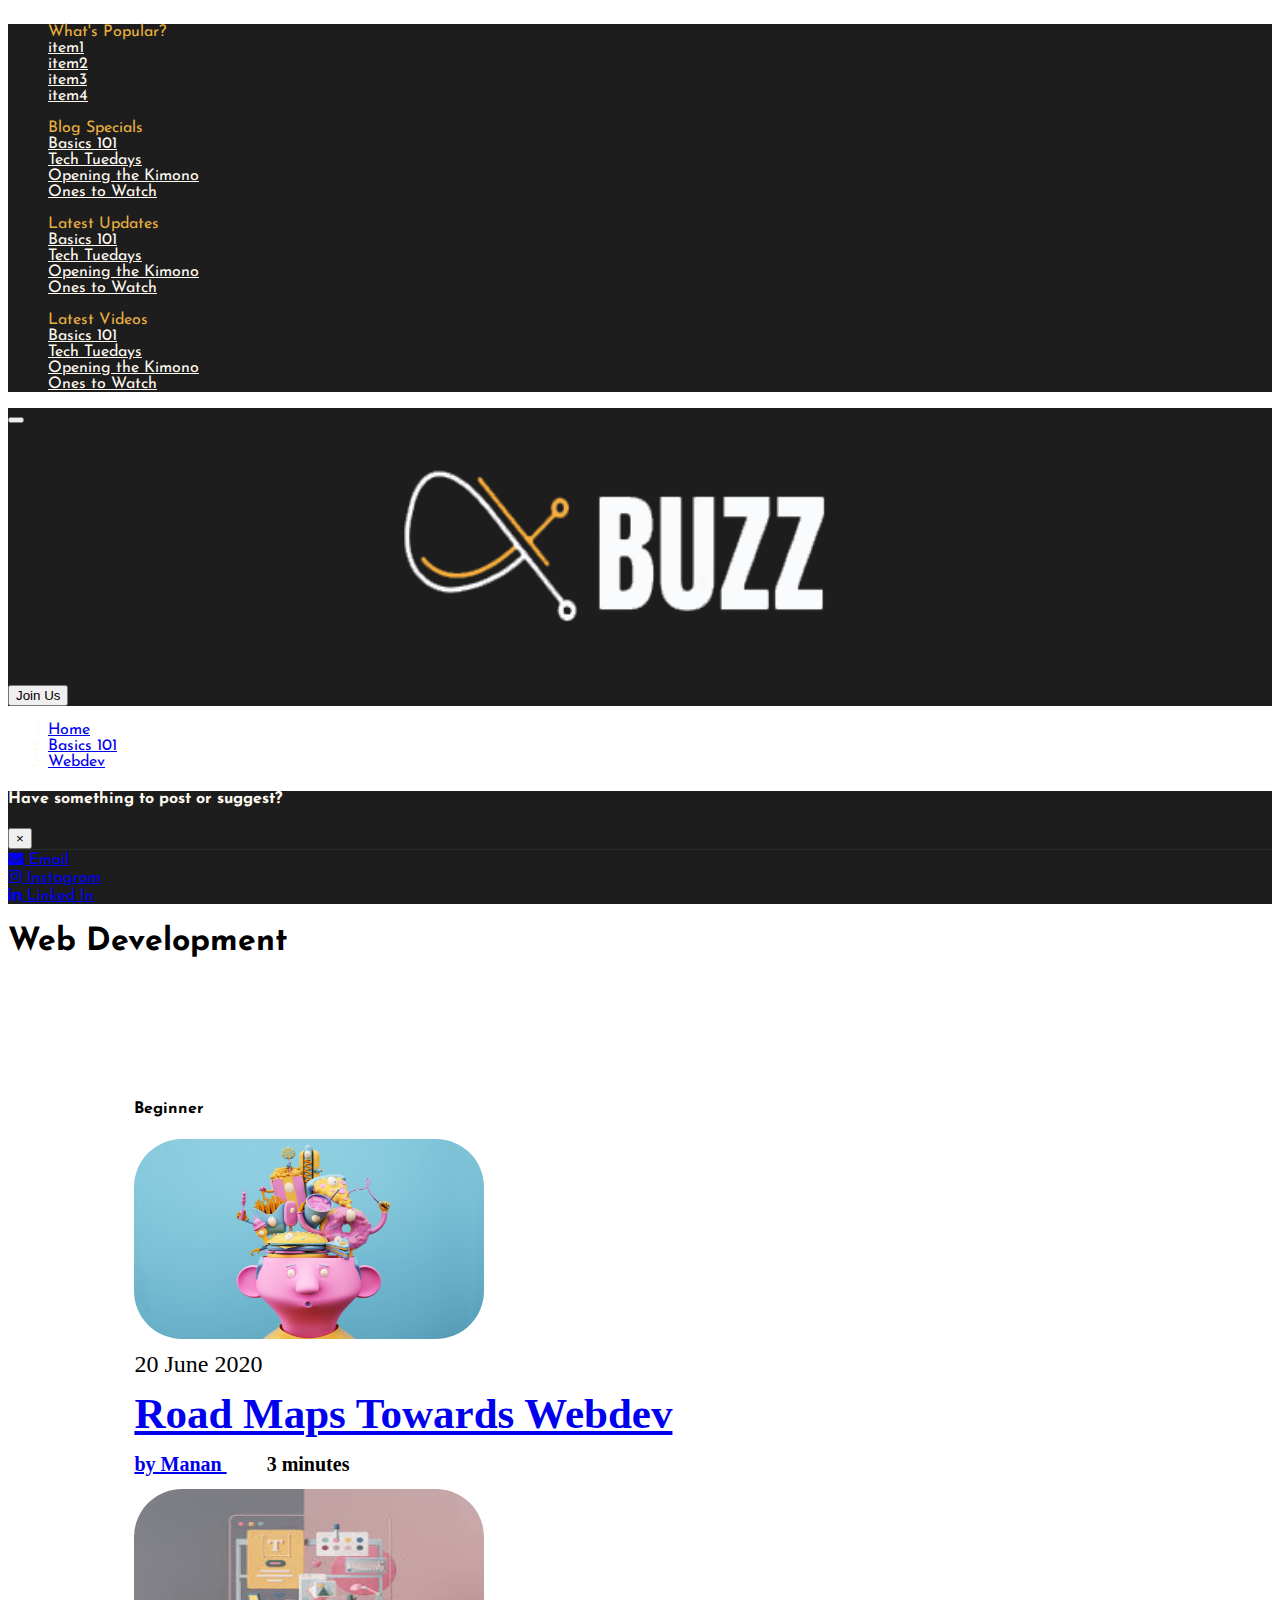
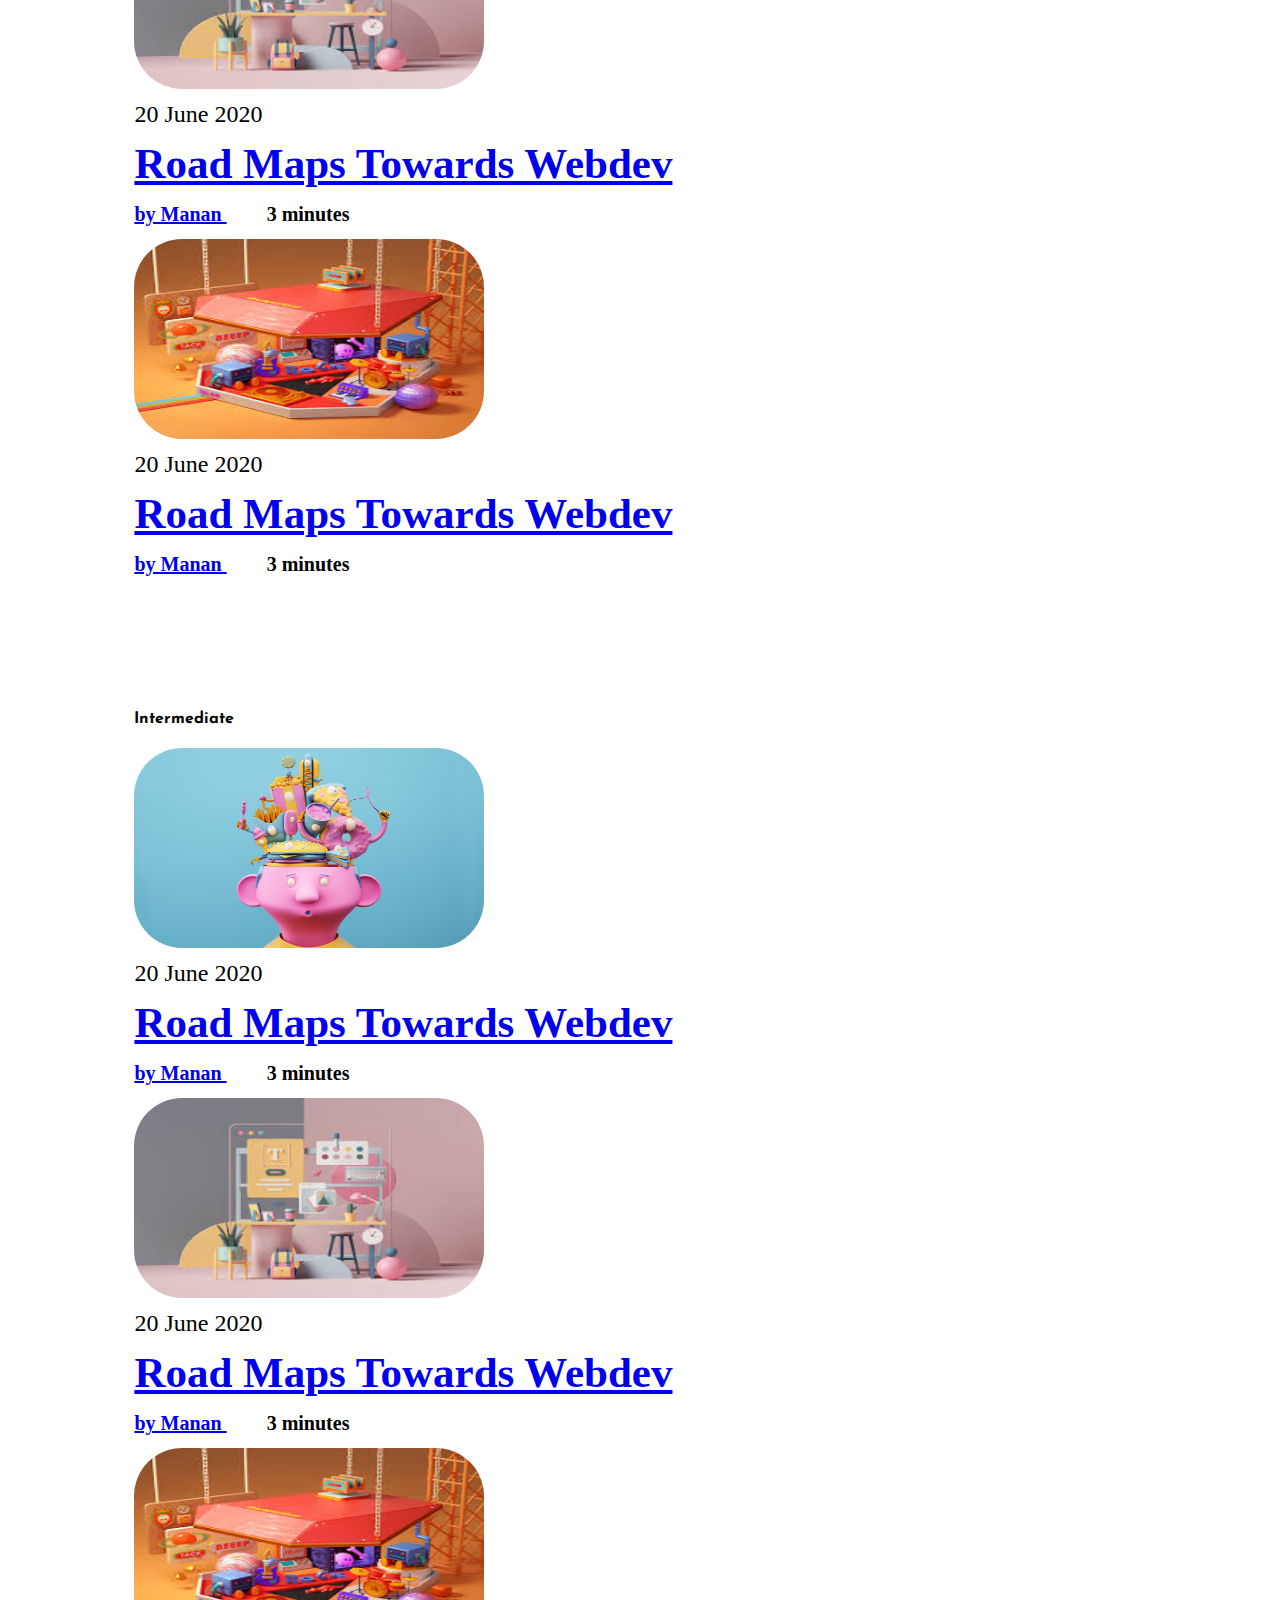
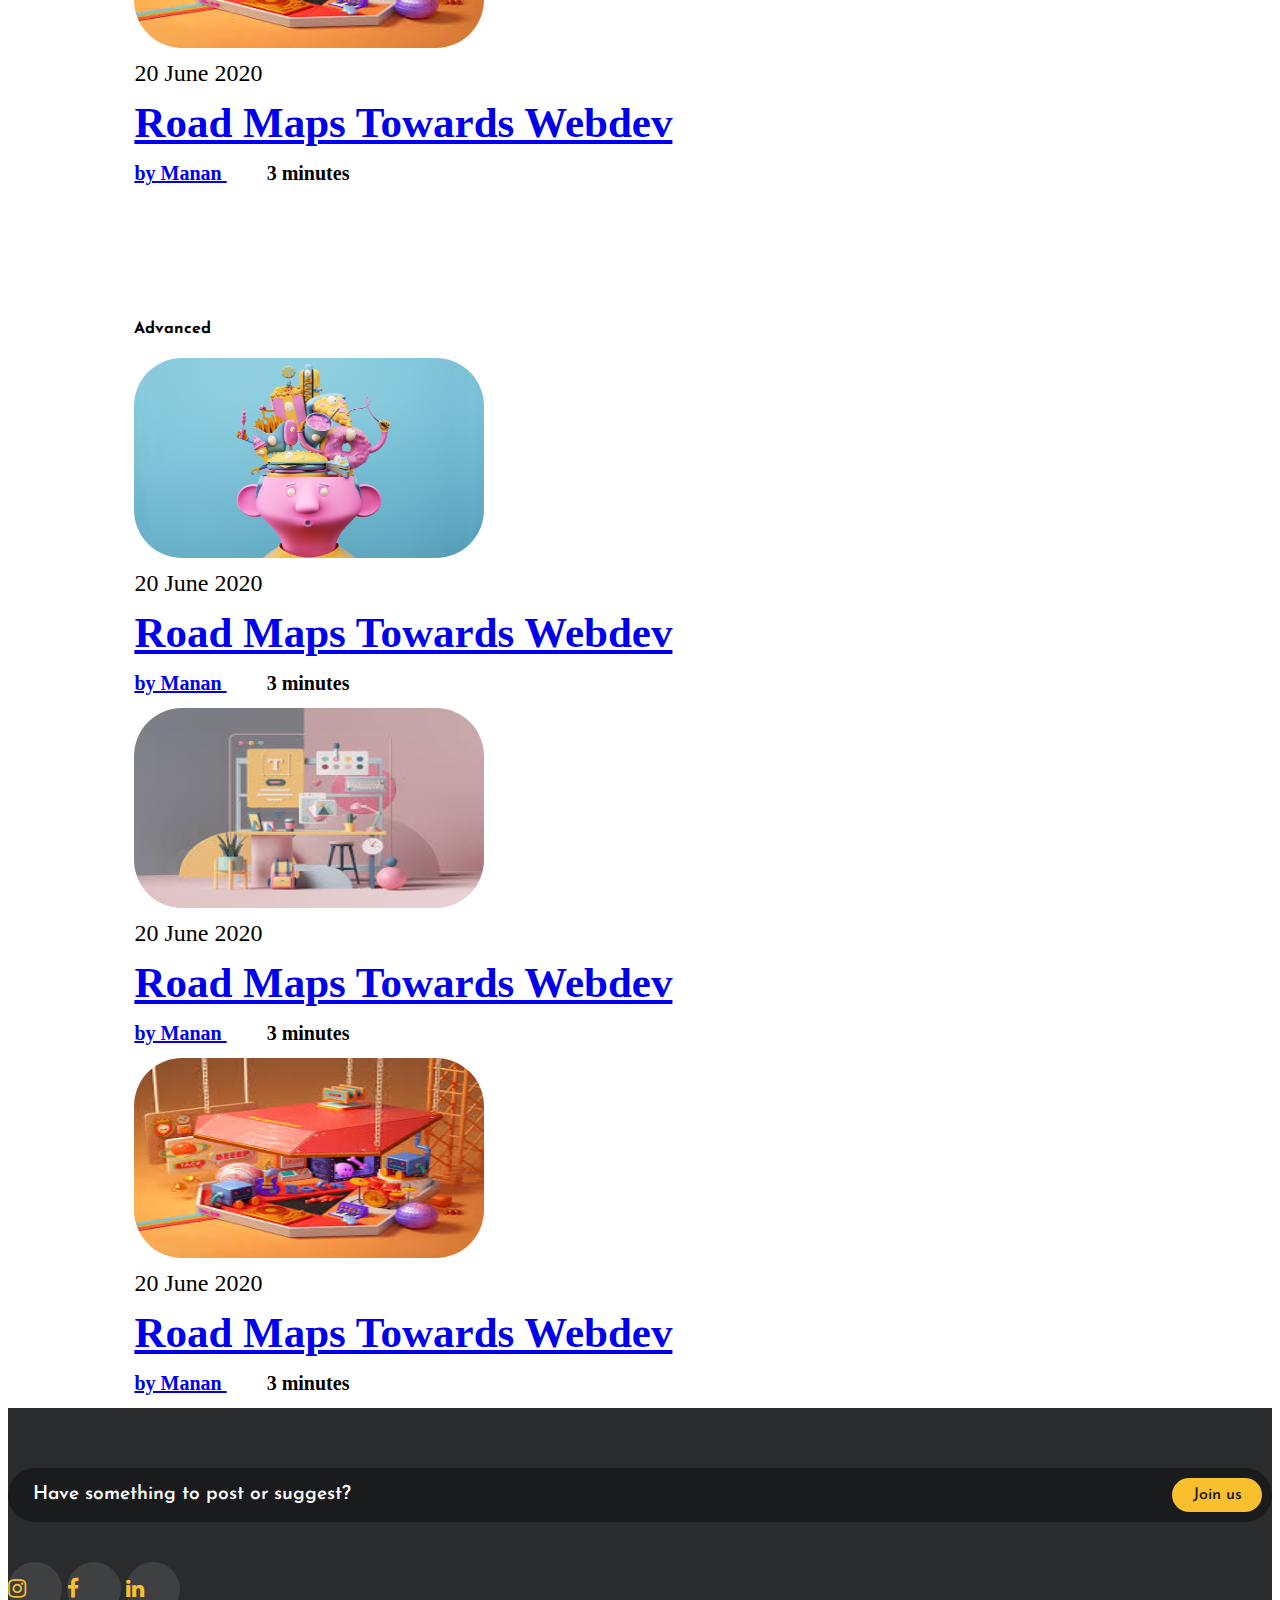
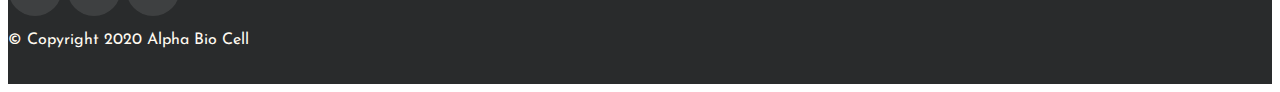
<file: pages/Blogsp/basics.html>
<!doctype html>
<html lang="en">
  <head>
    <!-- Required meta tags -->
    <meta charset="utf-8">
    <meta name="viewport" content="width=device-width, initial-scale=1, shrink-to-fit=no">

    <!-- Bootstrap CSS -->
    <link rel="stylesheet" href="https://stackpath.bootstrapcdn.com/bootstrap/4.1.3/css/bootstrap.min.css" integrity="sha384-MCw98/SFnGE8fJT3GXwEOngsV7Zt27NXFoaoApmYm81iuXoPkFOJwJ8ERdknLPMO" crossorigin="anonymous">
    <link rel="stylesheet" href="styles.css">
    <link rel="stylesheet" href="https://stackpath.bootstrapcdn.com/font-awesome/4.7.0/css/font-awesome.min.css">
    <title>ABC Blog</title>
  </head>

  <body>
    <!-- Navbar-->
    <div class="pos-f-t">
            <div class="collapse" id="navbarToggleExternalContent">
              <div class="p-4" style=" background-color: rgb(29, 29, 29);">
                <div class="row">
                    <ul class="col-md-3">
                    What's Popular?
                    <li><a href="../articles/article1.html" style="color: inherit;">item1</a></li>
                    <li><a href="../articles/article1.html" style="color: inherit;">item2</a></li>
                    <li><a href="../articles/article1.html"style="color: inherit;">item3</a></li>
                    <li><a href="../articles/article1.html"style="color: inherit;">item4</a></li>
                </ul>
                    <ul class="col-md-3" >
                    Blog Specials
                    <li><a href="basics101.html"style="color: inherit;">Basics 101</a></li>
                   <li><a href="techtuesday.html"style="color: inherit;">Tech Tuedays</a></li>
                    <li><a href="openingthekimono.html"style="color: inherit;">Opening the Kimono</a></li>
                    <li><a href="onestowatch.html"style="color: inherit;">Ones to Watch</a></li>
                 </ul>
                 <ul class="col-md-3" >
                    Latest Updates
                    <li><a href="basics101.html"style="color: inherit;">Basics 101</a></li>
                    <li><a href="techtuesday.html"style="color: inherit;">Tech Tuedays</a></li>
                    <li><a href="openingthekimono.html"style="color: inherit;">Opening the Kimono</a></li>
                    <li><a href="onestowatch.html"style="color: inherit;">Ones to Watch</a></li>
                 </ul>
                 <ul class="col-md-3" >
                   Latest Videos
                    <li><a href="basics101.html"style="color: inherit;">Basics 101</a></li>
                    <li><a href="techtuesday.html"style="color: inherit;">Tech Tuedays</a></li>
                    <li><a href="openingthekimono.html"style="color: inherit;">Opening the Kimono</a></li>
                    <li><a href="onestowatch.html"style="color: inherit;">Ones to Watch</a></li>
                 </ul>
                </div>
              </div>
            </div>
      <nav class="navbar navbar-dark"style=" background-color: rgb(29, 29, 29);">
        <button class="navbar-toggler" type="button" data-toggle="collapse" data-target="#navbarToggleExternalContent" aria-controls="navbarToggleExternalContent" aria-expanded="false" aria-label="Toggle navigation">
          <span class="navbar-toggler-icon"></span>
        </button>
        <span class="buzz">
                <div >
                  <img src="../../image/Abuzz.png" class="Abuz" >
                </div>
              </span>
        <span class="navbar-text">
            <button class="btn btn-group btn-warning">
              <a data-toggle="modal" data-target="#joinmodal" style="color: black;">
                  Join Us
              </a>
              </button>
          </span>
      </nav>
    </div>
    <!-- Breadcrumb-->
    <ol class="breadcrumb">
      <li class="breadcrumb-item"><a href="../../index.html"><span class="text-dark">Home</span></a></li>
      <li class="breadcrumb-item"><a href="basics101.html"><span class="text-dark">Basics 101</span></a></li>
      <li class="breadcrumb-item"><a href="#"><span class="text-dark">Webdev</span></a></li>
    </ol>
    <div id="joinmodal" class="modal fade" role="dialog">
      <div class="modal-dialog modal-lg" role="content">
          <div class="modal-content">
              <div class="modal-header">
                  <h4 class="col-md-7">Have something to post or suggest?</h4>
                  <button type="button" class="close" data-dismiss="modal">
                      &times;
                  </button>
  
              </div>
              <div class="modal-body">
                 
                  <div class="btn-group col-md-12" role="group">
                  <a role="button" class="btn btn-warning col-md-4 mr-1" href="mailto:abc@vit.ac.in"><i class="fa fa-envelope"></i> Email</a>
                  <br>
                  <a role="button" class="btn btn-warning col-md-4 mr-1" href="https://www.instagram.com/alphabiocell/?hl=en"><i class="fa fa-instagram"></i> Instagram</a>
                  <br>
                  <a role="button" class="btn btn-warning col-md-4" href="https://www.linkedin.com/company/alpha-bio-cell"><i class="fa fa-linkedin"></i> Linked In</a>
                  </div>
                  
              </div>
          </div>
          </div>
    </div>
  </div>
  <!--Content-->
  <!--Heading-->
  <div class="container">
    <h1 class="text-center mt-5 mb-3"><strong>Web Development</strong></h1>
  </div>
  <!--Beginner-->
  <div class="container-fluid">
    <div class="row content">
      <div class="col-6 col-md-3 col-lg-2 m-md-5 ml-1 p-md-1 pt-md-3 bg-dark text-warning text-center Heading">
        <h4>Beginner</h4>
      </div>
    </div>
    <div class="row content">
      <div class="col-4 m-3 ml-md-5 pic-one">
      </div>
      <div class="col-6 col-lg-7 p-3">
        <div class="dat">20 June 2020</div>
        <div class="topic"><a href="#" class="text-dark">Road Maps Towards Webdev</a></div>
        <div class="by"><a href="#" class="text-dark"><strong>by Manan </a>&nbsp; &nbsp; &nbsp; &nbsp; 3 minutes</strong></div>
      </div>
    </div>
    <div class="row content">
      <div class="col-4 m-3 ml-md-5 pic-two">
      </div>
      <div class="col-6 col-lg-7 p-3">
        <div class="dat">20 June 2020</div>
        <div class="topic"><a href="#" class="text-dark">Road Maps Towards Webdev</a></div>
        <div class="by"><a href="#" class="text-dark"><strong>by Manan </a>&nbsp; &nbsp; &nbsp; &nbsp; 3 minutes</strong></div>
      </div>
    </div>
    <div class="row content">
      <div class="col-4 m-3 ml-md-5 pic-three">
      </div>
      <div class="col-6 col-lg-7 p-3">
        <div class="dat">20 June 2020</div>
        <div class="topic"><a href="#" class="text-dark">Road Maps Towards Webdev</a></div>
        <div class="by"><a href="#" class="text-dark"><strong>by Manan </a>&nbsp; &nbsp; &nbsp; &nbsp; 3 minutes</strong></div>
      </div>
    </div>
  </div>

  <!--Intermediate-->
  <div class="container-fluid">
    <div class="row content">
      <div class="col-6 col-md-3 col-lg-2 m-md-5 ml-1 p-md-1 pt-md-3 bg-dark text-warning text-center Heading">
        <h4>Intermediate</h4>
      </div>
    </div>
    <div class="row content">
      <div class="col-4 m-3 ml-md-5 pic-one">
      </div>
      <div class="col-6 col-lg-7 p-3">
        <div class="dat">20 June 2020</div>
        <div class="topic"><a href="#" class="text-dark">Road Maps Towards Webdev</a></div>
        <div class="by"><a href="#" class="text-dark"><strong>by Manan </a>&nbsp; &nbsp; &nbsp; &nbsp; 3 minutes</strong></div>
      </div>
    </div>
    <div class="row content">
      <div class="col-4 m-3 ml-md-5 pic-two">
      </div>
      <div class="col-6 col-lg-7 p-3">
        <div class="dat">20 June 2020</div>
        <div class="topic"><a href="#" class="text-dark">Road Maps Towards Webdev</a></div>
        <div class="by"><a href="#" class="text-dark"><strong>by Manan </a>&nbsp; &nbsp; &nbsp; &nbsp; 3 minutes</strong></div>
      </div>
    </div>
    <div class="row content">
      <div class="col-4 m-3 ml-md-5 pic-three">
      </div>
      <div class="col-6 col-lg-7 p-3">
        <div class="dat">20 June 2020</div>
        <div class="topic"><a href="#" class="text-dark">Road Maps Towards Webdev</a></div>
        <div class="by"><a href="#" class="text-dark"><strong>by Manan </a>&nbsp; &nbsp; &nbsp; &nbsp; 3 minutes</strong></div>
      </div>
    </div>
  </div>

  <!--Advanced-->
  <div class="container-fluid">
    <div class="row content">
      <div class="col-6 col-md-3 col-lg-2 m-md-5 ml-1 p-md-1 pt-md-3 bg-dark text-warning text-center Heading">
        <h4>Advanced</h4>
      </div>
    </div>
    <div class="row content">
      <div class="col-4 m-3 ml-md-5 pic-one">
      </div>
      <div class="col-6 col-lg-7 p-3">
        <div class="dat">20 June 2020</div>
        <div class="topic"><a href="#" class="text-dark">Road Maps Towards Webdev</a></div>
        <div class="by"><a href="#" class="text-dark"><strong>by Manan </a>&nbsp; &nbsp; &nbsp; &nbsp; 3 minutes</strong></div>
      </div>
    </div>
    <div class="row content">
      <div class="col-4 m-3 ml-md-5 pic-two">
      </div>
      <div class="col-6 col-lg-7 p-3">
        <div class="dat">20 June 2020</div>
        <div class="topic"><a href="#" class="text-dark">Road Maps Towards Webdev</a></div>
        <div class="by"><a href="#" class="text-dark"><strong>by Manan </a>&nbsp; &nbsp; &nbsp; &nbsp; 3 minutes</strong></div>
      </div>
    </div>
    <div class="row content">
      <div class="col-4 m-3 ml-md-5 pic-three">
      </div>
      <div class="col-6 col-lg-7 p-3">
        <div class="dat">20 June 2020</div>
        <div class="topic"><a href="#" class="text-dark">Road Maps Towards Webdev</a></div>
        <div class="by"><a href="#" class="text-dark"><strong>by Manan </a>&nbsp; &nbsp; &nbsp; &nbsp; 3 minutes</strong></div>
      </div>
    </div>
  </div>
    
  <!--Footer-->
<footer class="footer">
  <div class="container">
      <div class="row">             
          
          <div class="col-12 col-sm-6 footer-joinus">
              <span class="footer-joinus-text">Have something to post or suggest?</span>
              <a class="footer-joinus_button" href="mailto:abc@vit.ac.in">Join us</a>
              
          </div>
         
          
          <div class="col-12 col-sm-6 align-self-center ">
              <div class="text-center"> 
                  <a class="btn btn-social-icon btn-google mr-2" href="https://www.instagram.com/alphabiocell/?hl=en"><i class="fa fa-instagram fa-lg"></i></a>
                  <a class="btn btn-social-icon btn-google mr-2" href="https://www.facebook.com/pages/category/College---University/Alpha-Bio-Cell-2837739956251320/"><i class="fa fa-facebook fa-lg"></i></a>
                  <a class="btn btn-social-icon btn-google mr-2" href="https://www.linkedin.com/company/alpha-bio-cell"><i class="fa fa-linkedin fa-lg"></i></a>
              </div>
          </div>
     </div>
     <div class="row justify-content-center">             
          <div class="col-auto">
              <p>© Copyright 2020 Alpha Bio Cell</p>
          </div>
     </div>
  </div>
</footer>
    <!-- Optional JavaScript -->
    <!-- jQuery first, then Popper.js, then Bootstrap JS -->
    <script src="https://code.jquery.com/jquery-3.3.1.slim.min.js" integrity="sha384-q8i/X+965DzO0rT7abK41JStQIAqVgRVzpbzo5smXKp4YfRvH+8abtTE1Pi6jizo" crossorigin="anonymous"></script>
    <script src="https://cdnjs.cloudflare.com/ajax/libs/popper.js/1.14.3/umd/popper.min.js" integrity="sha384-ZMP7rVo3mIykV+2+9J3UJ46jBk0WLaUAdn689aCwoqbBJiSnjAK/l8WvCWPIPm49" crossorigin="anonymous"></script>
    <script src="https://stackpath.bootstrapcdn.com/bootstrap/4.1.3/js/bootstrap.min.js" integrity="sha384-ChfqqxuZUCnJSK3+MXmPNIyE6ZbWh2IMqE241rYiqJxyMiZ6OW/JmZQ5stwEULTy" crossorigin="anonymous"></script>
  </body>
</html>
</file>
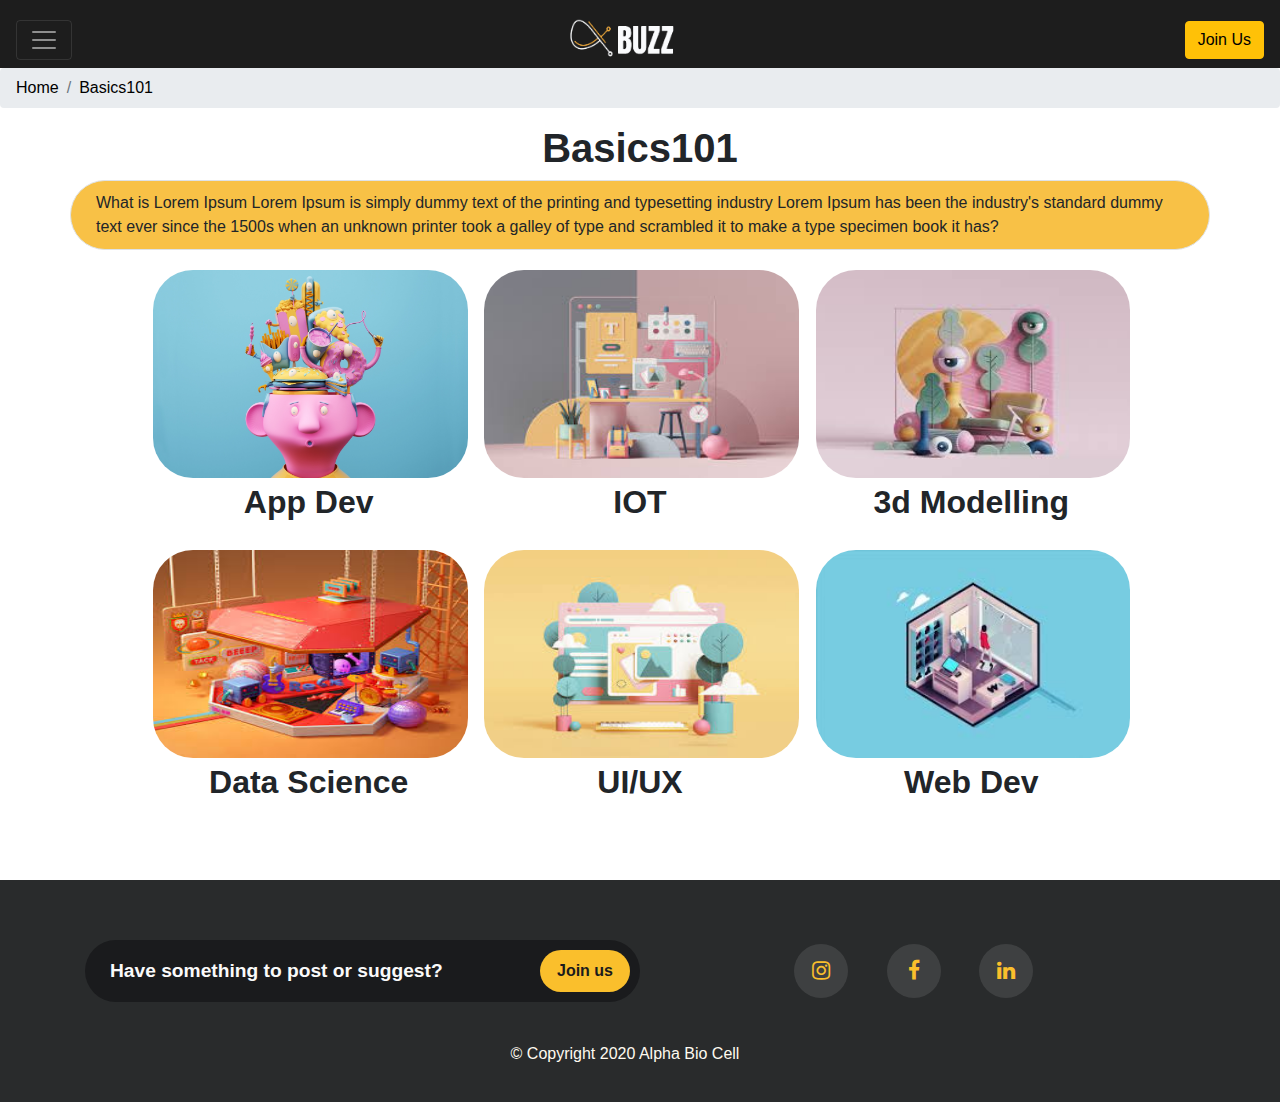
<file: pages/Blogsp/basics101.html>
<!DOCTYPE html>
<html>

<head>
    <meta charset="utf-8">
    <meta name="viewport" content="width=device-width, initial-scale=1.0, shrink-to-fit=no">
    <title>blog page</title>
    <link rel="stylesheet" href="asset/bootstrap/css/bootstrap.min.css">
    <link rel="stylesheet" href="asset/fonts/font-awesome.min.css">
    <link rel="stylesheet" href="asset/css/style.css">
    <link rel="stylesheet" href="asset/css/styles-1.css">
    <link rel="stylesheet" href="asset/css/styles.css">
</head>

<body style="background-color: #ffffff;">  <div class="pos-f-t">
            <div class="collapse" id="navbarToggleExternalContent">
              <div class="p-4" style=" background-color: rgb(29, 29, 29);">
                <div class="row">
                    <ul class="col-md-3">
                    What's Popular?
                    <li><a href="" style="color: inherit;">item1</a></li>
                    <li><a href="" style="color: inherit;">item2</a></li>
                    <li><a href=""style="color: inherit;">item3</a></li>
                    <li><a href=""style="color: inherit;">item4</a></li>
                </ul>
                    <ul class="col-md-3" >
                    Blog Specials
                    <li><a href="basics101.html"style="color: inherit;">Basics 101</a></li>
                   <li><a href="techtuesday.html"style="color: inherit;">Tech Tuedays</a></li>
                    <li><a href="openingthekimono.html"style="color: inherit;">Opening the Kimono</a></li>
                    <li><a href="onestowatch.html"style="color: inherit;">Ones to Watch</a></li>
                 </ul>
                 <ul class="col-md-3" >
                    Latest Updates
                    <li><a href="basics101.html"style="color: inherit;">Basics 101</a></li>
                    <li><a href="techtuesday.html"style="color: inherit;">Tech Tuedays</a></li>
                    <li><a href="openingthekimono.html"style="color: inherit;">Opening the Kimono</a></li>
                    <li><a href="onestowatch.html"style="color: inherit;">Ones to Watch</a></li>
                 </ul>
                 <ul class="col-md-3" >
                   Latest Videos
                    <li><a href="basics101.html"style="color: inherit;">Basics 101</a></li>
                    <li><a href="techtuesday.html"style="color: inherit;">Tech Tuedays</a></li>
                    <li><a href="openingthekimono.html"style="color: inherit;">Opening the Kimono</a></li>
                    <li><a href="onestowatch.html"style="color: inherit;">Ones to Watch</a></li>
                 </ul>
                </div>
              </div>
            </div>
            <nav class="navbar navbar-dark"style=" background-color: rgb(29, 29, 29);height:68px;">
              <button class="navbar-toggler" type="button" data-toggle="collapse" data-target="#navbarToggleExternalContent" aria-controls="navbarToggleExternalContent" aria-expanded="false" aria-label="Toggle navigation">
                <span class="navbar-toggler-icon"></span>
              </button>
              <span class="buzz">
                <div >
                  <img src="../../image/Abuzz.png" class="Abuz" >
                </div>
              </span>
              <span class="navbar-text">
                  <button class="btn btn-warning">
                    <a data-toggle="modal" data-target="#joinmodal" style="color: black;">
                        Join Us
                    </a>
                    </button>
                </span>
            </nav>
          </div>

          <div id="joinmodal" class="modal fade" role="dialog">
            <div class="modal-dialog modal-lg" role="content">
                <div class="modal-content">
                    <div class="modal-header">
                        <h4 class="col-md-7">Have something to post or suggest?</h4>
                        <button type="button" class="close" data-dismiss="modal">
                            &times;
                        </button>
        
                    </div>
                    <div class="modal-body">
                       
                        <div class="btn-group col-md-12" role="group">
                        <a role="button" class="btn btn-warning col-md-4 mr-1" href="mailto:abc@vit.ac.in"><i class="fa fa-envelope"></i> Email</a>
                        <br>
                        <a role="button" class="btn btn-warning col-md-4 mr-1" href="https://www.instagram.com/alphabiocell/?hl=en"><i class="fa fa-instagram"></i> Instagram</a>
                        <br>
                        <a role="button" class="btn btn-warning col-md-4" href="https://www.linkedin.com/company/alpha-bio-cell"><i class="fa fa-linkedin"></i> Linked In</a>
                        </div>
                        
                    </div>
                </div>
                </div>
          </div>
        </div>

    <ol class="breadcrumb">
        <li class="breadcrumb-item"><a href="../../index.html"><span style="color: rgb(0,0,0);">Home</span></a></li>
        <li class="breadcrumb-item"><a href="#"><span style="color: rgb(0,0,0);">Basics101</span></a></li>
    </ol>
    <h1 class="text-center"><strong>Basics101</strong></h1>
    <div class="container border rounded" style="background-color: #f8c146;width: 90%;">
        <p style="margin: 10px;">What is Lorem Ipsum Lorem Ipsum is simply dummy text of the printing and typesetting industry Lorem Ipsum has been the industry's standard dummy text ever since the 1500s when an unknown printer took a galley of type and scrambled it to make a
            type specimen book it has?</p>
    </div>
    <div>
        <div class="container" id="parallax" style="margin-top: 20px;margin-right: auto;margin-left: auto;">
            <div class="row text-center" style="margin-bottom: 10px;margin-left: 0;margin-right: 0px;">
                <div class="col-6 col-sm-6 col-md-4 col-lg-4 text-center qa" style="padding: 0;padding-top: 0;margin-bottom: 15px;margin-top: 0px;">
                    <a href="basics.html"><div class="bb1" style="background-image: url(Assets/1.jpg); background-size: cover;"></div></a>
                    <div><p>App Dev</p></div>
                </div>
                <div class="col-6 col-sm-6 col-md-4 col-lg-4 text-center qa" style="padding: 0px;margin-bottom: 20px;">
                    <a href="basics.html"><div class="bb2" style="background-image: url(Assets/3.jpg);">
                    </div></a>
                    <p>IOT</p>
                </div>
                <div class="col-6 col-sm-6 col-md-4 col-lg-4 text-center qa" style="padding: 0px;margin-bottom: 20px;">
                    <a href="basics.html"><div class="bb3" style="background-image: url(Assets/4.jpg);"></div></a>
                    <div><p>3d Modelling</p></div>
                </div>
                <div class="col-6 col-sm-6 col-md-4 col-lg-4 text-center qa" style="padding: 0px;margin-bottom: 20px;">
                    <a href="basics.html"><div class="bb4" style="background-image: url(Assets/5.jpg);"></div></a>
                    <div><p>Data Science</p></div>
                </div>
                <div class="col-6 col-sm-6 col-md-4 col-lg-4  text-center qa" style="padding: 0px;margin-bottom: 20px;">
                   <a href="basics.html"> <div class="bb5" style="background-image: url(Assets/6.jpg);"></div></a>
                    <div><p>UI/UX</p></div>
                </div>
                <div class="col-6 col-sm-6 col-md-4 col-lg-4  text-center qa" style="padding: 0px;margin-bottom: 20px;">
                    <a href="basics.html"><div class="bb6" style="background-image: url(Assets/7.jpg);"></div></a>
                    <div><p>Web Dev</p></div>
                </div>
            </div>
        </div>
        <section class="text-left" style="margin-top: 50px;"></section>
    </div><!--Footer-->
<footer class="footer">
    <div class="container">
        <div class="row fut">             
            
            <div class="col-12 col-sm-6 footer-joinus">
                <span class="footer-joinus-text">Have something to post or suggest?</span>
                <a class="footer-joinus_button" href="mailto:alphabiocell@gmail.com">Join us</a>
                
            </div>
           
            
            <div class="col-12 col-sm-6 align-self-center ">
                <div class="text-center"> 
                    <a class="btn btn-social-icon btn-google mr-2" href="https://www.instagram.com/alphabiocell/?hl=en"><i class="fa fa-instagram fa-lg"></i></a>
                    <a class="btn btn-social-icon btn-google mr-2" href="https://www.facebook.com/pages/category/College---University/Alpha-Bio-Cell-2837739956251320/"><i class="fa fa-facebook fa-lg"></i></a>
                    <a class="btn btn-social-icon btn-google mr-2" href="https://www.linkedin.com/company/alpha-bio-cell"><i class="fa fa-linkedin fa-lg"></i></a>
                 
                </div>
            </div>
       </div>
       
       <div class="row justify-content-center cp">             
            <div class="col-auto">
                <p>© Copyright 2020 Alpha Bio Cell</p>
            </div>
       </div>
    </div>
</footer>
        
    <script src="asset/js/jquery.min.js"></script>
    <script src="asset/bootstrap/js/bootstrap.min.js"></script>
</body>

</html>
</file>
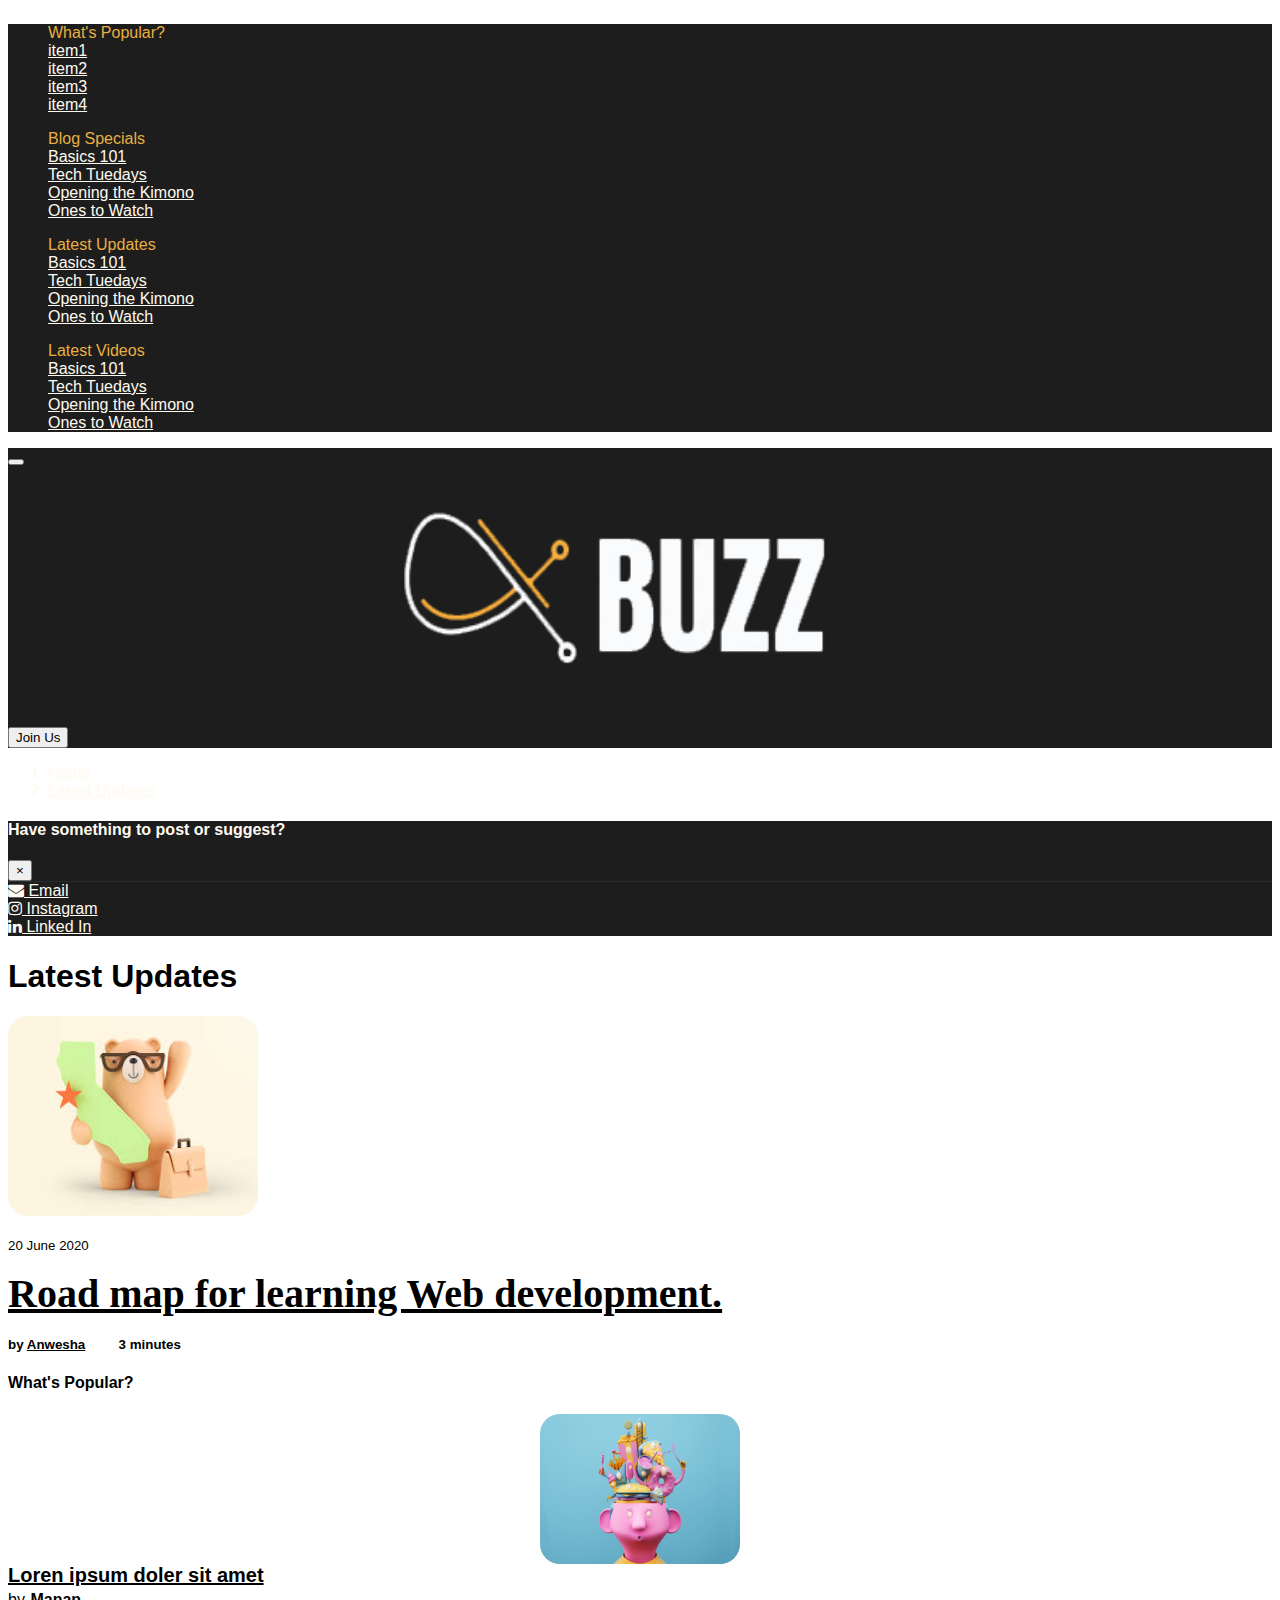
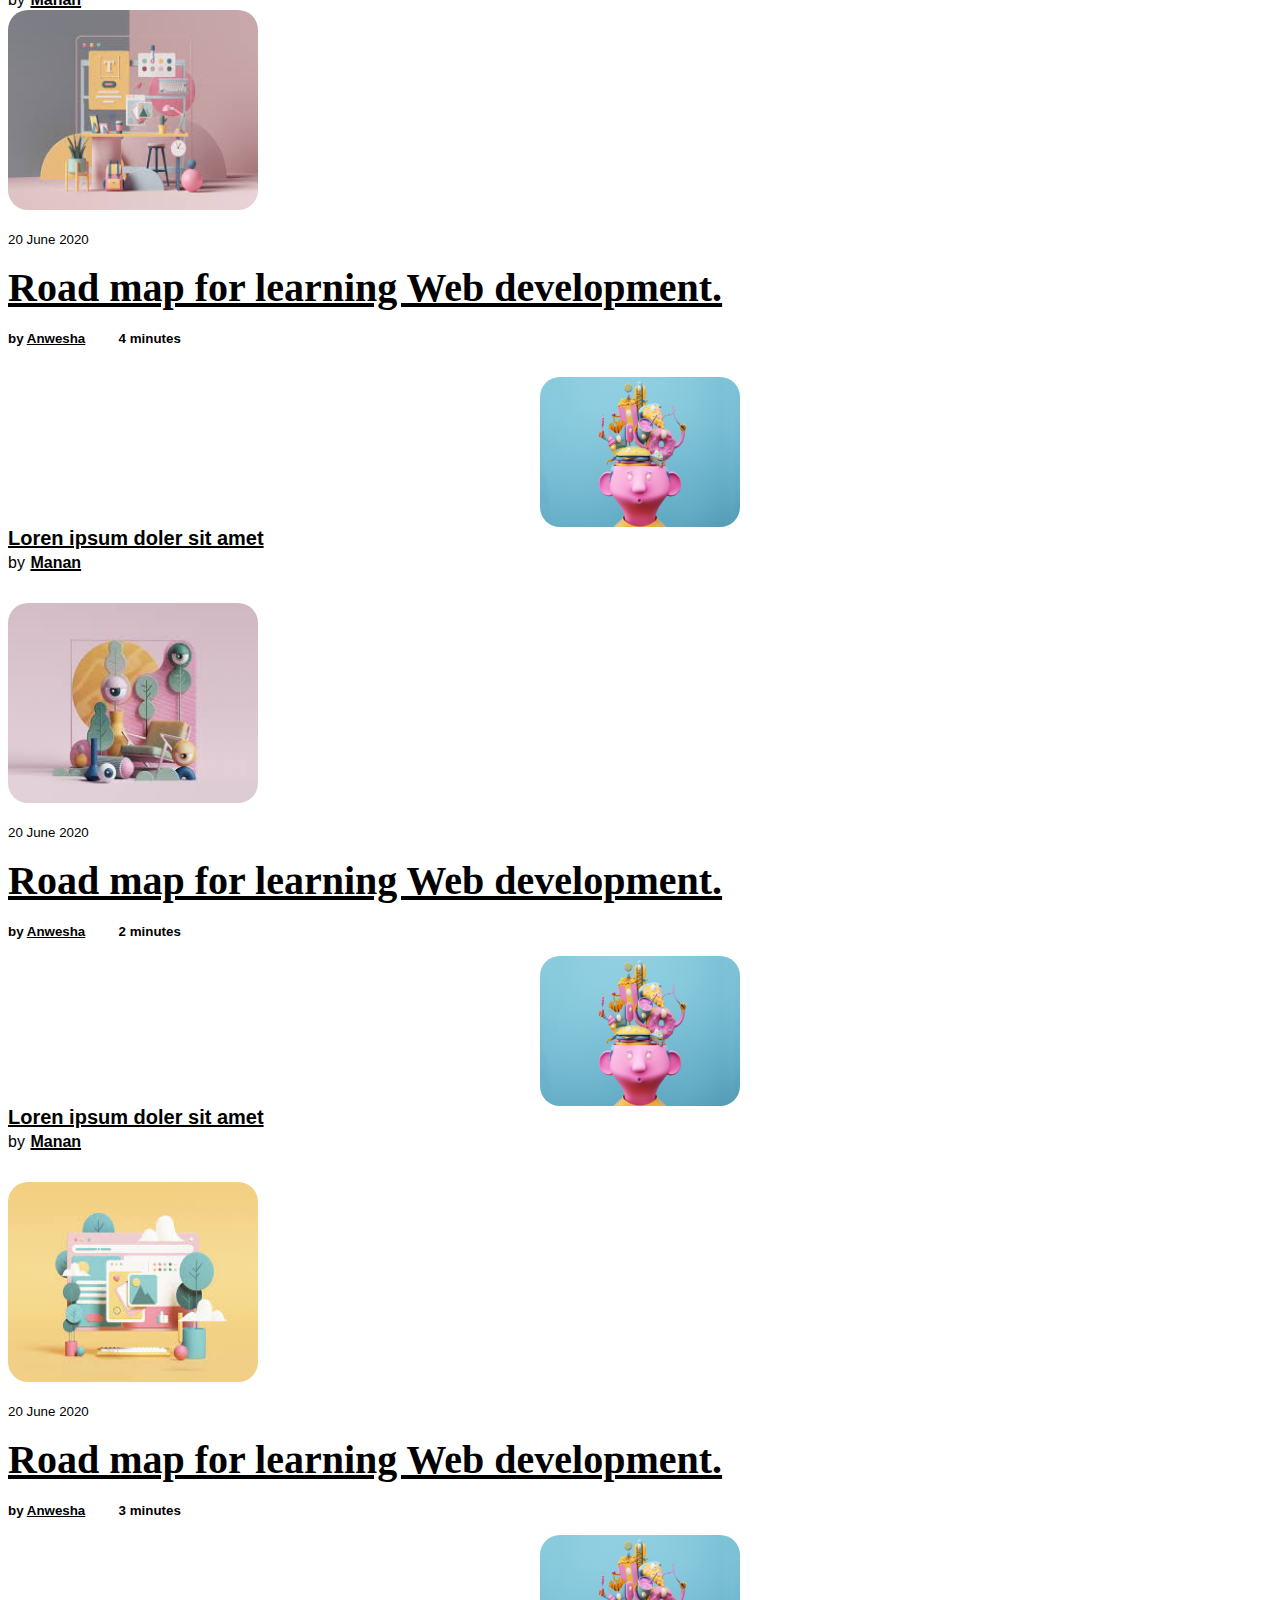
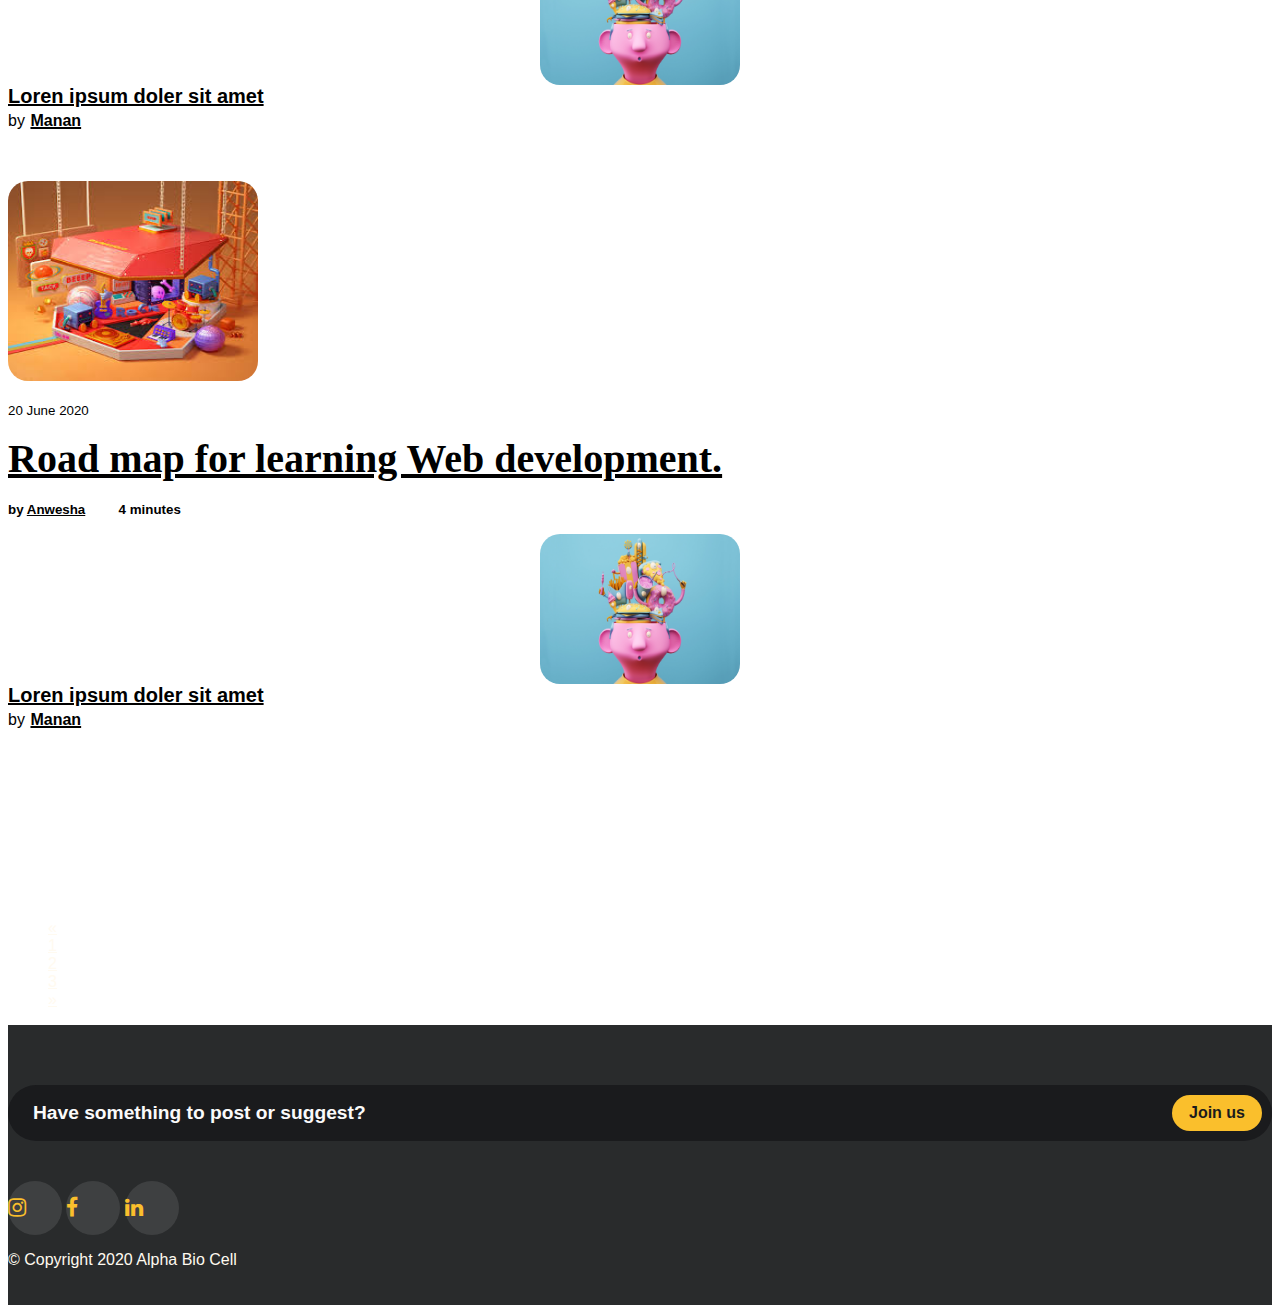
<file: pages/Blogsp/latest.html>
<!doctype html>
<html lang="en">
  <head>
    <!-- Required meta tags -->
    <meta charset="utf-8">
    <meta name="viewport" content="width=device-width, initial-scale=1, shrink-to-fit=no">

    <!-- Bootstrap CSS -->
    <link rel="stylesheet" href="https://stackpath.bootstrapcdn.com/bootstrap/4.1.3/css/bootstrap.min.css" integrity="sha384-MCw98/SFnGE8fJT3GXwEOngsV7Zt27NXFoaoApmYm81iuXoPkFOJwJ8ERdknLPMO" crossorigin="anonymous">
    <link rel="stylesheet" href="style.css">
    <link rel="stylesheet" href="https://stackpath.bootstrapcdn.com/font-awesome/4.7.0/css/font-awesome.min.css">
    <title>ABC-Blog</title>
  </head>
<style type="text/css">
  a{
    color: inherit;
  }
  a:hover {
    text-decoration: underline;
    color: inherit;
  }
</style>
  <body>
    <!-- Navbar-->
   <div class="pos-f-t">
            <div class="collapse" id="navbarToggleExternalContent">
              <div class="p-4" style=" background-color: rgb(29, 29, 29);">
                <div class="row">
                    <ul class="col-md-3">
                    What's Popular?
                    <li><a href="../articles/article1.html" style="color: inherit;">item1</a></li>
                    <li><a href="../articles/article1.html" style="color: inherit;">item2</a></li>
                    <li><a href="../articles/article1.html"style="color: inherit;">item3</a></li>
                    <li><a href="../articles/article1.html"style="color: inherit;">item4</a></li>
                </ul>
                    <ul class="col-md-3" >
                    Blog Specials
                    <li><a href="basics101.html"style="color: inherit;">Basics 101</a></li>
                   <li><a href="techtuesday.html"style="color: inherit;">Tech Tuedays</a></li>
                    <li><a href="openingthekimono.html"style="color: inherit;">Opening the Kimono</a></li>
                    <li><a href="onestowatch.html"style="color: inherit;">Ones to Watch</a></li>
                 </ul>
                 <ul class="col-md-3" >
                    Latest Updates
                    <li><a href="basics101.html"style="color: inherit;">Basics 101</a></li>
                    <li><a href="techtuesday.html"style="color: inherit;">Tech Tuedays</a></li>
                    <li><a href="openingthekimono.html"style="color: inherit;">Opening the Kimono</a></li>
                    <li><a href="onestowatch.html"style="color: inherit;">Ones to Watch</a></li>
                 </ul>
                 <ul class="col-md-3" >
                   Latest Videos
                    <li><a href="basics101.html"style="color: inherit;">Basics 101</a></li>
                    <li><a href="techtuesday.html"style="color: inherit;">Tech Tuedays</a></li>
                    <li><a href="openingthekimono.html"style="color: inherit;">Opening the Kimono</a></li>
                    <li><a href="onestowatch.html"style="color: inherit;">Ones to Watch</a></li>
                 </ul>
                </div>
              </div>
            </div>
      <nav class="navbar navbar-dark"style=" background-color: rgb(29, 29, 29);">
        <button class="navbar-toggler" type="button" data-toggle="collapse" data-target="#navbarToggleExternalContent" aria-controls="navbarToggleExternalContent" aria-expanded="false" aria-label="Toggle navigation">
          <span class="navbar-toggler-icon"></span>
        </button>
        <span class="buzz">
                <div >
                  <img src="../../image/Abuzz.png" class="Abuz" >
                </div>
              </span>
        <span class="navbar-text">
            <button class="btn btn-group btn-warning">
              <a data-toggle="modal" data-target="#joinmodal" style="color: black;">
                  Join Us
              </a>
              </button>
          </span>
      </nav>
    </div>
    <!-- Breadcrumb-->
    <ol class="breadcrumb">
      <li class="breadcrumb-item"><a href="../../index.html"><span class="text-dark">Home</span></a></li>
      <li class="breadcrumb-item"><a href="#"><span class="text-dark">Latest Updates</span></a></li>
    </ol>
    <div id="joinmodal" class="modal fade" role="dialog">
      <div class="modal-dialog modal-lg" role="content">
          <div class="modal-content">
              <div class="modal-header">
                  <h4 class="col-md-7">Have something to post or suggest?</h4>
                  <button type="button" class="close" data-dismiss="modal">
                      &times;
                  </button>
  
              </div>
              <div class="modal-body">
                 
                  <div class="btn-group col-md-12" role="group">
                  <a role="button" class="btn btn-warning col-md-4 mr-1" href="mailto:abc@vit.ac.in"><i class="fa fa-envelope"></i> Email</a>
                  <br>
                  <a role="button" class="btn btn-warning col-md-4 mr-1" href="https://www.instagram.com/alphabiocell/?hl=en"><i class="fa fa-instagram"></i> Instagram</a>
                  <br>
                  <a role="button" class="btn btn-warning col-md-4" href="https://www.linkedin.com/company/alpha-bio-cell"><i class="fa fa-linkedin"></i> Linked In</a>
                  </div>
                  
              </div>
          </div>
          </div>
    </div>
  </div>

    <!-- Heading and Description -->
    <div class="container-fluid" id="tt">
        <h1 class="text-center mt-5 mb-3"><strong>Latest Updates</strong></h1>
    </div>
    <!-- Articles -->
    <div class="clearfix">
    <div class="row">
      <div class="art container col-lg-8" id=articles>
        <img src="Assets/9.jpg" class="img-thumbnail float-left  mr-2 ml-md-5 ml-3" width="250px" height="200px">
        <p><small>20 June 2020</small>
        <br><h5><a href="../articles/article1.html" style="color: inherit;">Road map for learning Web development.</a></h5>
        <br><small><strong>by <a href="../authors.html" style="color: inherit;">Anwesha</a> &nbsp; &nbsp; &nbsp; &nbsp; 3 minutes</strong></small></p>
      </div>
      <div class="container extra first d-none d-lg-inline col-lg-3 bg-warning">
        <h4 class="text-center pt-lg-4 pb-lg-3">What's Popular?</h4>
        <div class="row" >
          <div class="col pic-one ">
          </div>
        </div>
        <div class="row" >
          <div class="col title text-center mb-1" style="font-weight: bold; font-size: 20px;">
            <a href="../articles/article1.html">Loren ipsum doler sit amet</a>
            <br> <span style="font-weight: normal; font-size: 16px">by</span> <a href="../authors.html"><span style=" font-size: 16px">Manan</span></a>
          </div>
      </div>
    </div>
  </div>
    <div class="row">
      <div class="art container col-lg-8 mt-5 mt-lg-2" id=articles>
        <img src="Assets/3.jpg" class="img-thumbnail float-left mr-2 mb-3 ml-md-5 ml-3" width="250px" height="200px">
        <p><small>20 June 2020</small>
        <br><h5><a href="../articles/article1.html" style="color: inherit;">Road map for learning Web development.</a></h5>
        <br><small><strong>by <a href="../authors.html" style="color: inherit;">Anwesha</a> &nbsp; &nbsp; &nbsp; &nbsp; 4 minutes</strong></small></p>
      </div>
      <div class="container extra second d-none d-lg-inline col-lg-3 bg-warning">
       <div class="row" style="margin-top: 30px;">
          <div class="col pic-one ">
          </div>
        </div>
        <div class="row" style="margin-bottom: 30px;">
          <div class="col title text-center mb-1" style="font-weight: bold; font-size: 20px;">
            <a href="../articles/article1.html">Loren ipsum doler sit amet</a>
            <br> <span style="font-weight: normal; font-size: 16px">by</span> <a href="../authors.html"><span style=" font-size: 16px">Manan</span></a>
          </div>
      </div>
    </div>
  </div>
    <div class="row">
      <div class="art container col-lg-8 mt-5 mt-lg-4" id=articles>
        <img src="Assets/4.jpg" class="img-thumbnail float-left mr-2 mb-3 ml-md-5 ml-3" width="250px" height="200px">
        <p><small>20 June 2020</small>
        <br><h5><a href="../articles/article1.html" style="color: inherit;">Road map for learning Web development.</a></h5>
        <br><small><strong>by <a href="../authors.html" style="color: inherit;">Anwesha</a> &nbsp; &nbsp; &nbsp; &nbsp; 2 minutes</strong></small></p>
      </div>
      <div class="container extra third d-none d-lg-inline col-lg-3 bg-warning">
        <div class="row" >
          <div class="col pic-one ">
          </div>
        </div>
        <div class="row" style="margin-bottom: 30px;">
          <div class="col title text-center mb-1" style="font-weight: bold; font-size: 20px;">
            <a href="../articles/article1.html">Loren ipsum doler sit amet</a>
            <br> <span style="font-weight: normal; font-size: 16px">by</span> <a href="../authors.html"><span style=" font-size: 16px">Manan</span></a>
          </div>
      </div>
    </div>
  </div>
    <div class="row">
      <div class="art container col-lg-8 mt-5" id=articles>
        <img src="Assets/6.jpg" class="img-thumbnail float-left mr-2 mb-3 ml-md-5 ml-3" width="250px" height="200px">
        <p><small>20 June 2020</small>
        <br><h5><a href="../articles/article1.html" style="color: inherit;">Road map for learning Web development.</a></h5>
        <br><small><strong>by <a href="../authors.html" style="color: inherit;">Anwesha</a> &nbsp; &nbsp; &nbsp; &nbsp; 3 minutes</strong></small></p>
      </div>
      <div class="container extra fourth d-none d-lg-inline col-lg-3 bg-warning">
         <div class="row" >
          <div class="col pic-one ">
          </div>
        </div>
        <div class="row" >
          <div class="col title text-center mb-1" style="font-weight: bold; font-size: 20px;">
            <a href="../articles/article1.html">Loren ipsum doler sit amet</a>
            <br> <span style="font-weight: normal; font-size: 16px">by</span> <a href="../authors.html"><span style=" font-size: 16px">Manan</span></a>
          </div>
      </div>
    </div>
  </div>
    <div class="row" >
      <div class="art container col-lg-8 mt-5" style="margin-top: 50px;" id=articles >
        <img src="Assets/5.jpg" class="img-thumbnail float-left mr-2 mb-3 ml-md-5 ml-3" width="250px" height="200px">
        <p><small>20 June 2020</small>
        <br><h5><a href="../articles/article1.html" style="color: inherit;">Road map for learning Web development.</a></h5>
        <br><small><strong>by <a href="../authors.html" style="color: inherit;">Anwesha</a> &nbsp; &nbsp; &nbsp; &nbsp; 4 minutes</strong></small></p>
      </div>
      <div class="container extra last d-none d-lg-inline col-lg-3 bg-warning">
         <div class="row" >
          <div class="col pic-one ">
          </div>
        </div>
        <div class="row">
          <div class="col title text-center mb-1" style="font-weight: bold; font-size: 20px;">
            <a href="../articles/article1.html">Loren ipsum doler sit amet</a>
            <br> <span style="font-weight: normal; font-size: 16px">by</span> <a href="../authors.html"><span style=" font-size: 16px">Manan</span></a>
          </div>
      </div>
    </div>
  </div>
    <!-- Pagination -->
    <div class="m-5">
      <nav aria-label="Page navigation example">
        <ul class="pagination justify-content-center">
          <li class="page-item">
            <a class="page-link text-dark bg-warning" href="#" aria-label="Previous">
              <span aria-hidden="true">&laquo;</span>
              <span class="sr-only">Previous</span>
            </a>
          </li>
          <li class="page-item active" aria-current="page">
            <a class="page-link text-dark bg-warning" href="#">1<span class="sr-only">(current)</span></a>
          </li>
          <li class="page-item"><a class="page-link text-dark bg-warning" href="#">2</a></li>
          <li class="page-item"><a class="page-link text-dark bg-warning" href="#">3</a></li>
          <li class="page-item">
            <a class="page-link text-dark bg-warning" href="#" aria-label="Next">
              <span aria-hidden="true">&raquo;</span>
              <span class="sr-only">Next</span>
            </a>
          </li>
        </ul>
      </nav>
    </div>
    <!--Footer-->
<footer class="footer">
  <div class="container">
      <div class="row">             
          
          <div class="col-12 col-sm-6 footer-joinus">
              <span class="footer-joinus-text">Have something to post or suggest?</span>
              <a class="footer-joinus_button" href="mailto:abc@vit.ac.in">Join us</a>
              
          </div>
         
          
          <div class="col-12 col-sm-6 align-self-center ">
              <div class="text-center"> 
                  <a class="btn btn-social-icon btn-google mr-2" href="https://www.instagram.com/alphabiocell/?hl=en"><i class="fa fa-instagram fa-lg"></i></a>
                  <a class="btn btn-social-icon btn-google mr-2" href="https://www.facebook.com/pages/category/College---University/Alpha-Bio-Cell-2837739956251320/"><i class="fa fa-facebook fa-lg"></i></a>
                  <a class="btn btn-social-icon btn-google mr-2" href="https://www.linkedin.com/company/alpha-bio-cell"><i class="fa fa-linkedin fa-lg"></i></a>
              </div>
          </div>
     </div>
     <div class="row justify-content-center">             
          <div class="col-auto">
              <p>© Copyright 2020 Alpha Bio Cell</p>
          </div>
     </div>
  </div>
</footer>
    <!-- Optional JavaScript -->
    <!-- jQuery first, then Popper.js, then Bootstrap JS -->
    <script src="https://code.jquery.com/jquery-3.3.1.slim.min.js" integrity="sha384-q8i/X+965DzO0rT7abK41JStQIAqVgRVzpbzo5smXKp4YfRvH+8abtTE1Pi6jizo" crossorigin="anonymous"></script>
    <script src="https://cdnjs.cloudflare.com/ajax/libs/popper.js/1.14.3/umd/popper.min.js" integrity="sha384-ZMP7rVo3mIykV+2+9J3UJ46jBk0WLaUAdn689aCwoqbBJiSnjAK/l8WvCWPIPm49" crossorigin="anonymous"></script>
    <script src="https://stackpath.bootstrapcdn.com/bootstrap/4.1.3/js/bootstrap.min.js" integrity="sha384-ChfqqxuZUCnJSK3+MXmPNIyE6ZbWh2IMqE241rYiqJxyMiZ6OW/JmZQ5stwEULTy" crossorigin="anonymous"></script>
  </body>
</html>
</file>
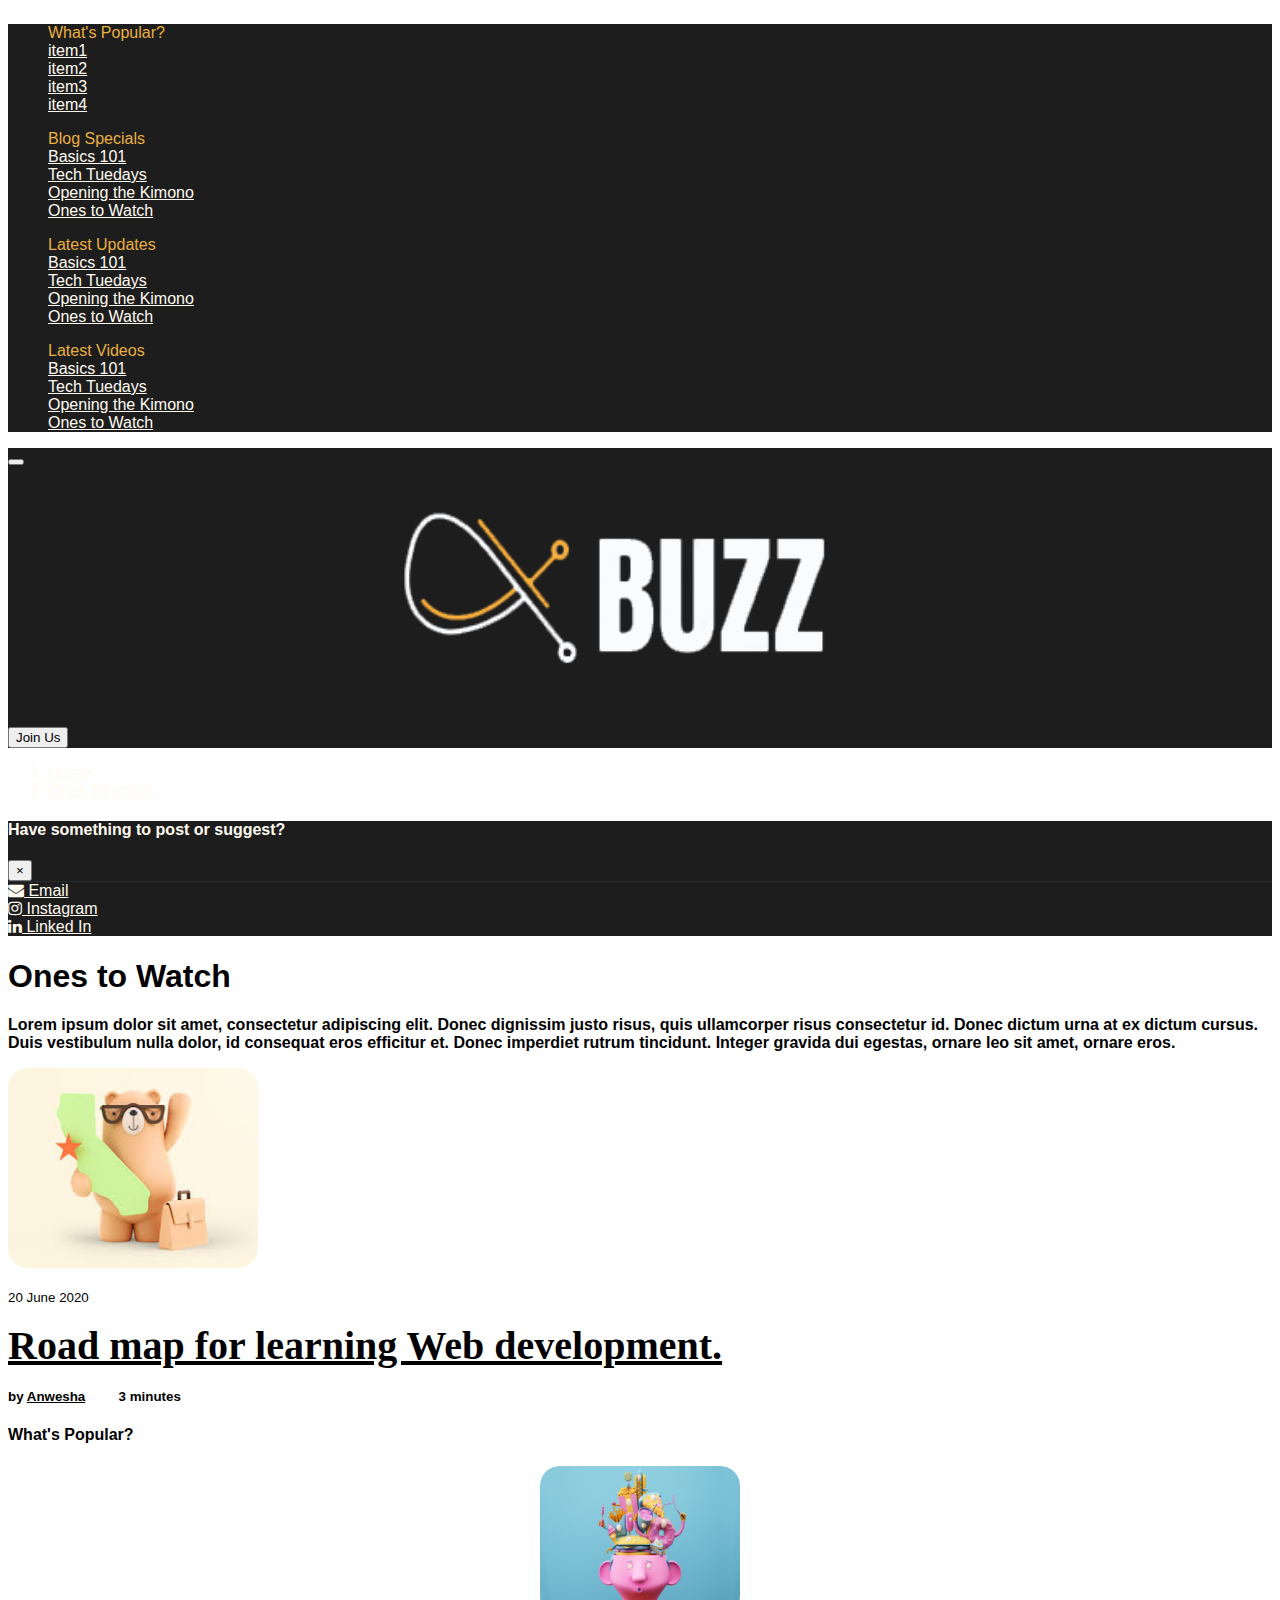
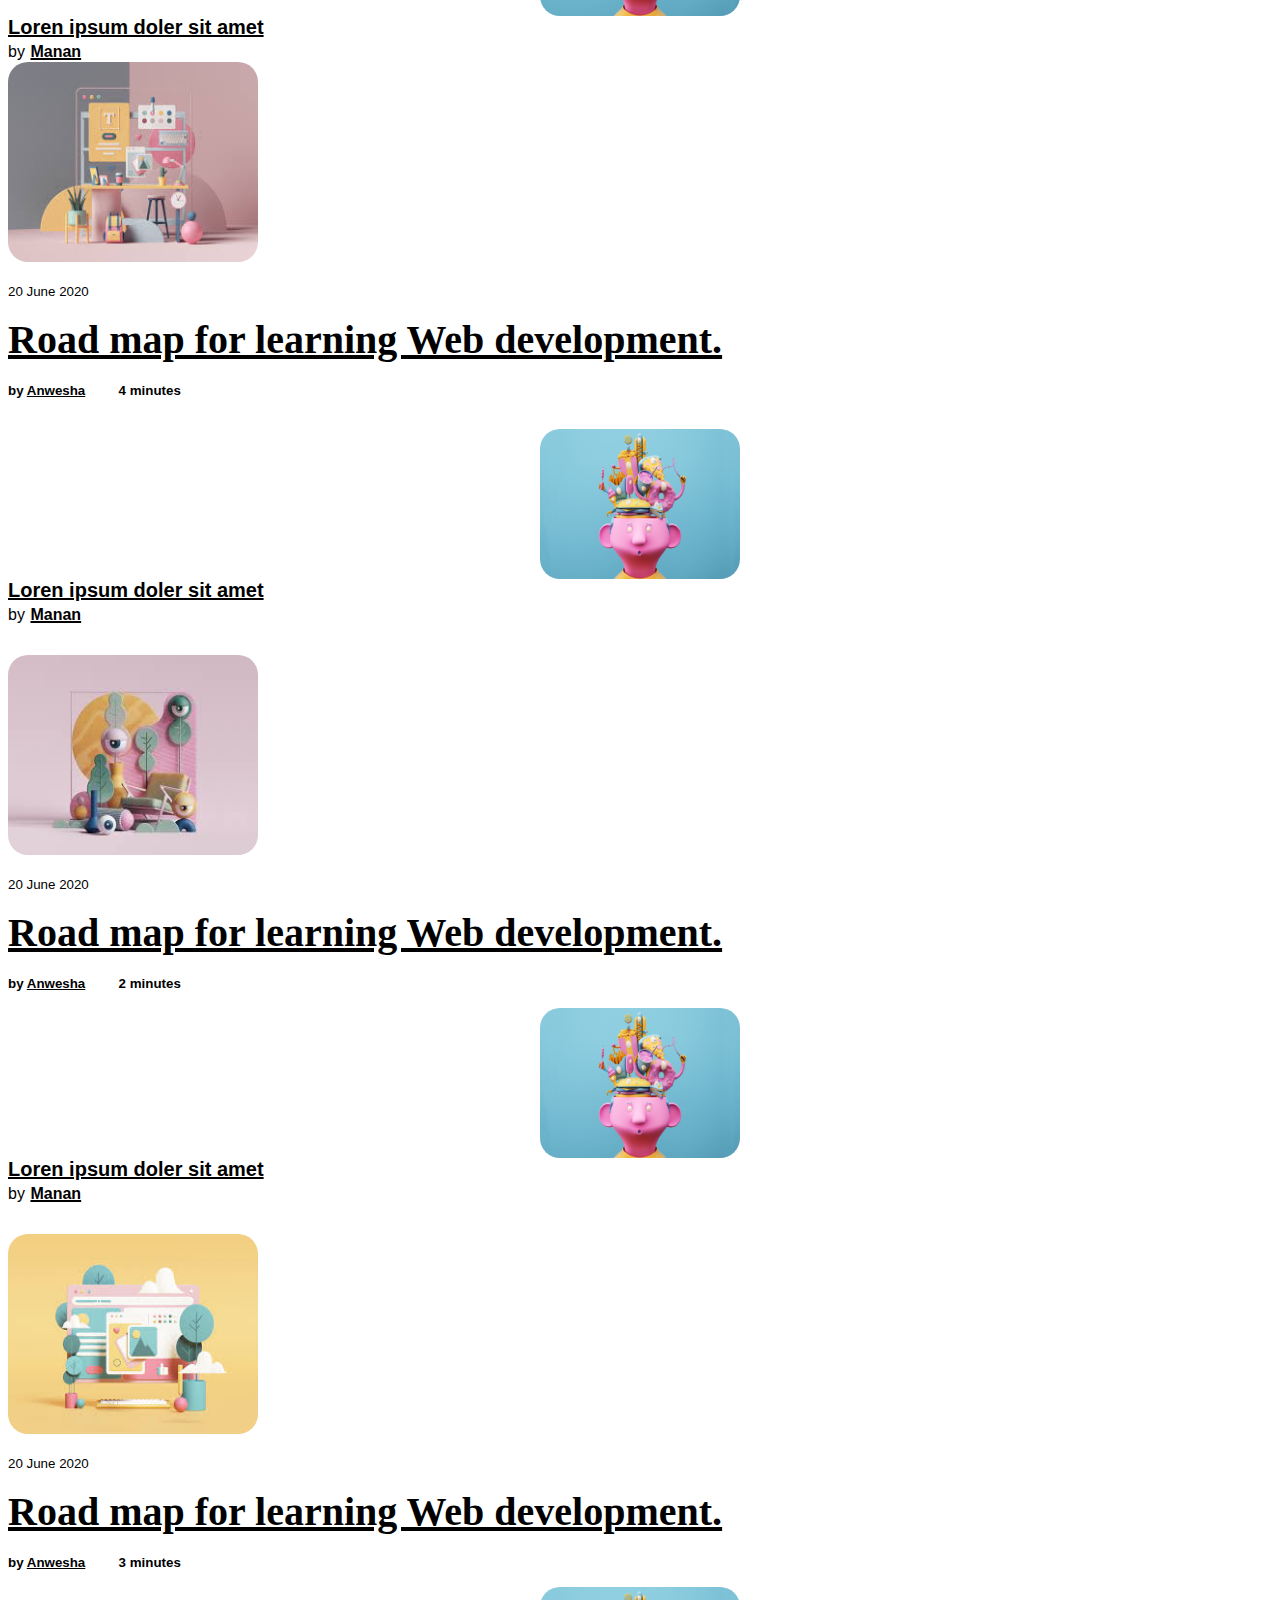
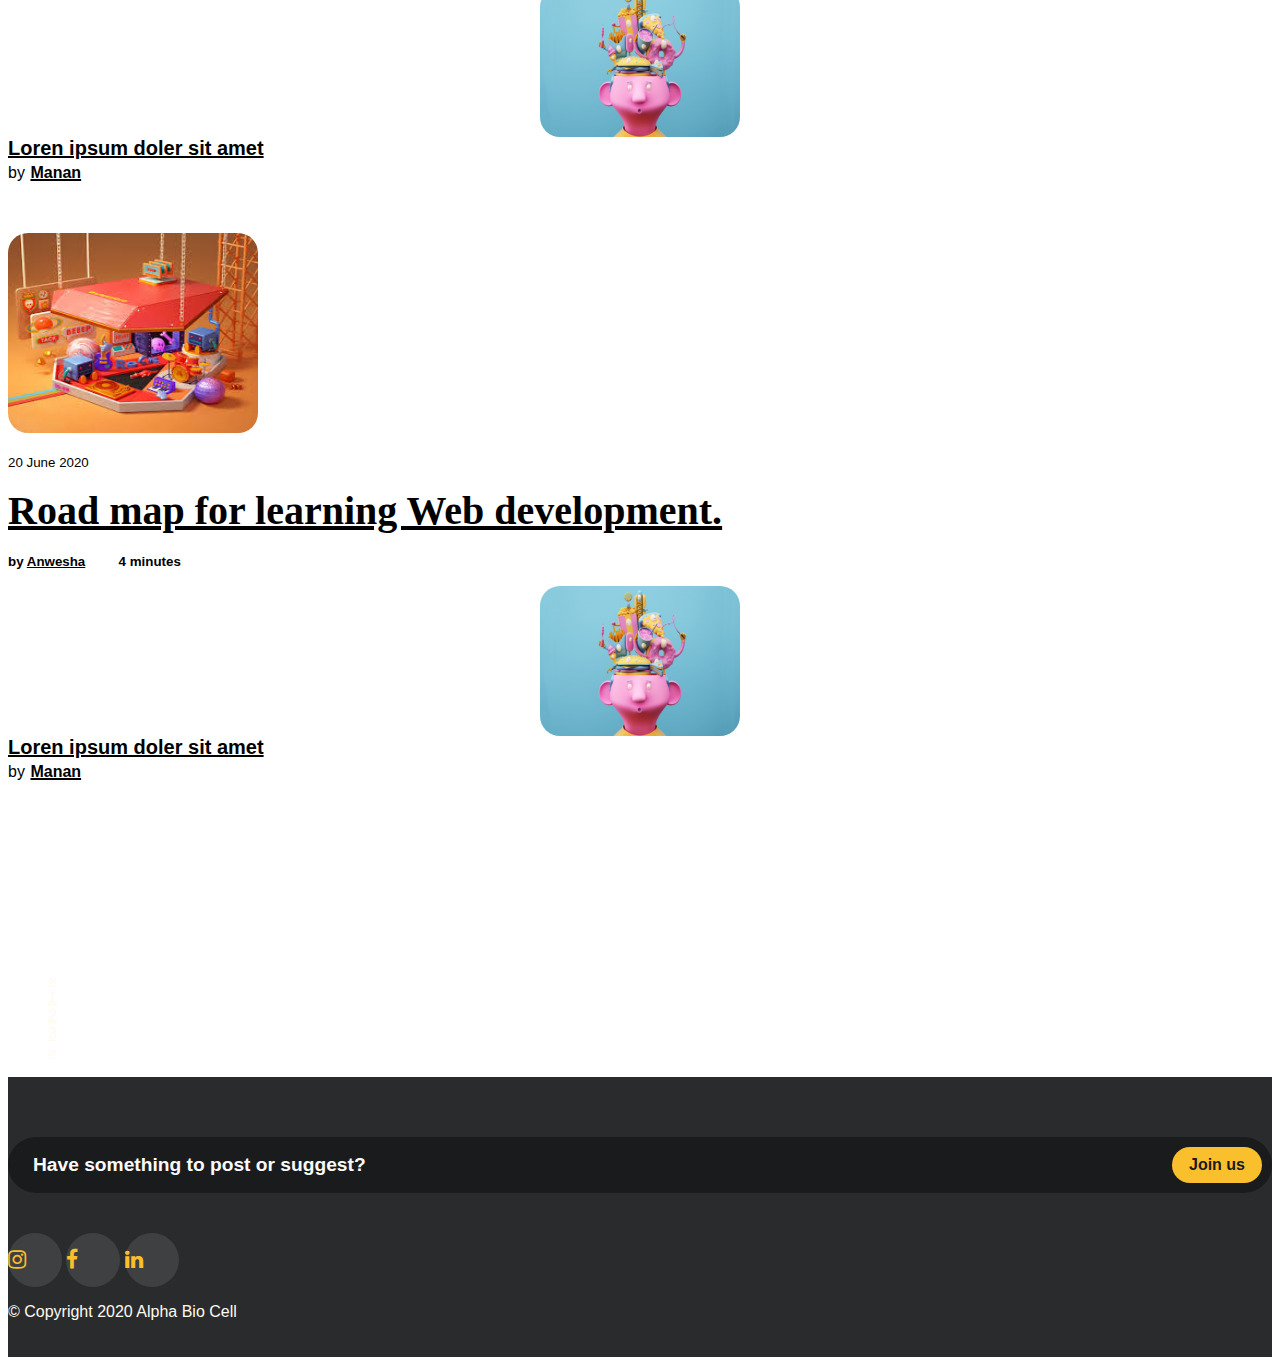
<file: pages/Blogsp/onestowatch.html>
<!doctype html>
<html lang="en">
  <head>
    <!-- Required meta tags -->
    <meta charset="utf-8">
    <meta name="viewport" content="width=device-width, initial-scale=1, shrink-to-fit=no">

    <!-- Bootstrap CSS -->
    <link rel="stylesheet" href="https://stackpath.bootstrapcdn.com/bootstrap/4.1.3/css/bootstrap.min.css" integrity="sha384-MCw98/SFnGE8fJT3GXwEOngsV7Zt27NXFoaoApmYm81iuXoPkFOJwJ8ERdknLPMO" crossorigin="anonymous">
    <link rel="stylesheet" href="style.css">
    <link rel="stylesheet" href="https://stackpath.bootstrapcdn.com/font-awesome/4.7.0/css/font-awesome.min.css">
    <title>ABC Blog</title>
  </head>
<style type="text/css">
  a{
    color: inherit;
  }
  a:hover {
    text-decoration: underline;
    color: inherit;
  }
</style>
  <body>
    <!-- Navbar-->
    <div class="pos-f-t">
            <div class="collapse" id="navbarToggleExternalContent">
              <div class="p-4" style=" background-color: rgb(29, 29, 29);">
                <div class="row">
                    <ul class="col-md-3">
                    What's Popular?
                    <li><a href="../articles/article1.html" style="color: inherit;">item1</a></li>
                    <li><a href="../articles/article1.html" style="color: inherit;">item2</a></li>
                    <li><a href="../articles/article1.html"style="color: inherit;">item3</a></li>
                    <li><a href="../articles/article1.html"style="color: inherit;">item4</a></li>
                </ul>
                    <ul class="col-md-3" >
                    Blog Specials
                    <li><a href="basics101.html"style="color: inherit;">Basics 101</a></li>
                   <li><a href="techtuesday.html"style="color: inherit;">Tech Tuedays</a></li>
                    <li><a href="openingthekimono.html"style="color: inherit;">Opening the Kimono</a></li>
                    <li><a href="onestowatch.html"style="color: inherit;">Ones to Watch</a></li>
                 </ul>
                 <ul class="col-md-3" >
                    Latest Updates
                    <li><a href="basics101.html"style="color: inherit;">Basics 101</a></li>
                    <li><a href="techtuesday.html"style="color: inherit;">Tech Tuedays</a></li>
                    <li><a href="openingthekimono.html"style="color: inherit;">Opening the Kimono</a></li>
                    <li><a href="onestowatch.html"style="color: inherit;">Ones to Watch</a></li>
                 </ul>
                 <ul class="col-md-3" >
                   Latest Videos
                    <li><a href="basics101.html"style="color: inherit;">Basics 101</a></li>
                    <li><a href="techtuesday.html"style="color: inherit;">Tech Tuedays</a></li>
                    <li><a href="openingthekimono.html"style="color: inherit;">Opening the Kimono</a></li>
                    <li><a href="onestowatch.html"style="color: inherit;">Ones to Watch</a></li>
                 </ul>
                </div>
              </div>
            </div>
      <nav class="navbar navbar-dark"style=" background-color: rgb(29, 29, 29);">
        <button class="navbar-toggler" type="button" data-toggle="collapse" data-target="#navbarToggleExternalContent" aria-controls="navbarToggleExternalContent" aria-expanded="false" aria-label="Toggle navigation">
          <span class="navbar-toggler-icon"></span>
        </button>
        <span class="buzz">
                <div >
                  <img src="../../image/Abuzz.png" class="Abuz" >
                </div>
              </span>
        <span class="navbar-text">
            <button class="btn btn-group btn-warning">
              <a data-toggle="modal" data-target="#joinmodal" style="color: black;">
                  Join Us
              </a>
              </button>
          </span>
      </nav>
    </div>
    <!-- Breadcrumb-->
    <ol class="breadcrumb">
      <li class="breadcrumb-item"><a href="../../index.html"><span class="text-dark">Home</span></a></li>
      <li class="breadcrumb-item"><a href="#"><span class="text-dark">Ones To watch</span></a></li>
    </ol>
    <div id="joinmodal" class="modal fade" role="dialog">
      <div class="modal-dialog modal-lg" role="content">
          <div class="modal-content">
              <div class="modal-header">
                  <h4 class="col-md-7">Have something to post or suggest?</h4>
                  <button type="button" class="close" data-dismiss="modal">
                      &times;
                  </button>
  
              </div>
              <div class="modal-body">
                 
                  <div class="btn-group col-md-12" role="group">
                  <a role="button" class="btn btn-warning col-md-4 mr-1" href="mailto:abc@vit.ac.in"><i class="fa fa-envelope"></i> Email</a>
                  <br>
                  <a role="button" class="btn btn-warning col-md-4 mr-1" href="https://www.instagram.com/alphabiocell/?hl=en"><i class="fa fa-instagram"></i> Instagram</a>
                  <br>
                  <a role="button" class="btn btn-warning col-md-4" href="https://www.linkedin.com/company/alpha-bio-cell"><i class="fa fa-linkedin"></i> Linked In</a>
                  </div>
                  
              </div>
          </div>
          </div>
    </div>
  </div>

    <!-- Heading and Description -->
    <div class="container-fluid" id="tt">
        <h1 class="text-center mt-5 mb-3"><strong>Ones to Watch</strong></h1>
        <p class="text-center bg-warning text-dark p-3 mb-5"><strong>Lorem ipsum dolor sit amet, consectetur adipiscing elit. Donec dignissim justo risus, quis ullamcorper risus consectetur id. Donec dictum urna at ex dictum cursus. Duis vestibulum nulla dolor, id consequat eros efficitur et. Donec imperdiet rutrum tincidunt. Integer gravida dui egestas, ornare leo sit amet, ornare eros.</strong></p>
    </div>
    <!-- Articles -->
    <div class="clearfix">
    <div class="row">
      <div class="art container col-lg-8" id=articles>
        <img src="Assets/9.jpg" class="img-thumbnail float-left  mr-2 ml-md-5 ml-3" width="250px" height="200px">
        <p><small>20 June 2020</small>
        <br><h5><a href="../articles/article1.html" style="color: inherit;">Road map for learning Web development.</a></h5>
        <br><small><strong>by <a href="../authors.html" style="color: inherit;">Anwesha</a> &nbsp; &nbsp; &nbsp; &nbsp; 3 minutes</strong></small></p>
      </div>
      <div class="container extra first d-none d-lg-inline col-lg-3 bg-warning">
        <h4 class="text-center pt-lg-4 pb-lg-3">What's Popular?</h4>
        <div class="row" >
          <div class="col pic-one ">
          </div>
        </div>
        <div class="row" >
          <div class="col title text-center mb-1" style="font-weight: bold; font-size: 20px;">
            <a href="../articles/article1.html">Loren ipsum doler sit amet</a>
            <br> <span style="font-weight: normal; font-size: 16px">by</span> <a href="../authors.html"><span style=" font-size: 16px">Manan</span></a>
          </div>
      </div>
    </div>
  </div>
    <div class="row">
      <div class="art container col-lg-8 mt-5 mt-lg-2" id=articles>
        <img src="Assets/3.jpg" class="img-thumbnail float-left mr-2 mb-3 ml-md-5 ml-3" width="250px" height="200px">
        <p><small>20 June 2020</small>
        <br><h5><a href="../articles/article1.html" style="color: inherit;">Road map for learning Web development.</a></h5>
        <br><small><strong>by <a href="../authors.html" style="color: inherit;">Anwesha</a> &nbsp; &nbsp; &nbsp; &nbsp; 4 minutes</strong></small></p>
      </div>
      <div class="container extra second d-none d-lg-inline col-lg-3 bg-warning">
       <div class="row" style="margin-top: 30px;">
          <div class="col pic-one ">
          </div>
        </div>
        <div class="row" style="margin-bottom: 30px;">
          <div class="col title text-center mb-1" style="font-weight: bold; font-size: 20px;">
            <a href="../articles/article1.html">Loren ipsum doler sit amet</a>
            <br> <span style="font-weight: normal; font-size: 16px">by</span> <a href="../authors.html"><span style=" font-size: 16px">Manan</span></a>
          </div>
      </div>
    </div>
  </div>
    <div class="row">
      <div class="art container col-lg-8 mt-5 mt-lg-4" id=articles>
        <img src="Assets/4.jpg" class="img-thumbnail float-left mr-2 mb-3 ml-md-5 ml-3" width="250px" height="200px">
        <p><small>20 June 2020</small>
        <br><h5><a href="../articles/article1.html" style="color: inherit;">Road map for learning Web development.</a></h5>
        <br><small><strong>by <a href="../authors.html" style="color: inherit;">Anwesha</a> &nbsp; &nbsp; &nbsp; &nbsp; 2 minutes</strong></small></p>
      </div>
      <div class="container extra third d-none d-lg-inline col-lg-3 bg-warning">
        <div class="row" >
          <div class="col pic-one ">
          </div>
        </div>
        <div class="row" style="margin-bottom: 30px;">
          <div class="col title text-center mb-1" style="font-weight: bold; font-size: 20px;">
            <a href="../articles/article1.html">Loren ipsum doler sit amet</a>
            <br> <span style="font-weight: normal; font-size: 16px">by</span> <a href="../authors.html"><span style=" font-size: 16px">Manan</span></a>
          </div>
      </div>
    </div>
  </div>
    <div class="row">
      <div class="art container col-lg-8 mt-5" id=articles>
        <img src="Assets/6.jpg" class="img-thumbnail float-left mr-2 mb-3 ml-md-5 ml-3" width="250px" height="200px">
        <p><small>20 June 2020</small>
        <br><h5><a href="../articles/article1.html" style="color: inherit;">Road map for learning Web development.</a></h5>
        <br><small><strong>by <a href="../authors.html" style="color: inherit;">Anwesha</a> &nbsp; &nbsp; &nbsp; &nbsp; 3 minutes</strong></small></p>
      </div>
      <div class="container extra fourth d-none d-lg-inline col-lg-3 bg-warning">
         <div class="row" >
          <div class="col pic-one ">
          </div>
        </div>
        <div class="row" >
          <div class="col title text-center mb-1" style="font-weight: bold; font-size: 20px;">
            <a href="../articles/article1.html">Loren ipsum doler sit amet</a>
            <br> <span style="font-weight: normal; font-size: 16px">by</span> <a href="../authors.html"><span style=" font-size: 16px">Manan</span></a>
          </div>
      </div>
    </div>
  </div>
    <div class="row" >
      <div class="art container col-lg-8 mt-5" style="margin-top: 50px;" id=articles >
        <img src="Assets/5.jpg" class="img-thumbnail float-left mr-2 mb-3 ml-md-5 ml-3" width="250px" height="200px">
        <p><small>20 June 2020</small>
        <br><h5><a href="../articles/article1.html" style="color: inherit;">Road map for learning Web development.</a></h5>
        <br><small><strong>by <a href="../authors.html" style="color: inherit;">Anwesha</a> &nbsp; &nbsp; &nbsp; &nbsp; 4 minutes</strong></small></p>
      </div>
      <div class="container extra last d-none d-lg-inline col-lg-3 bg-warning">
         <div class="row" >
          <div class="col pic-one ">
          </div>
        </div>
        <div class="row">
          <div class="col title text-center mb-1" style="font-weight: bold; font-size: 20px;">
            <a href="../articles/article1.html">Loren ipsum doler sit amet</a>
            <br> <span style="font-weight: normal; font-size: 16px">by</span> <a href="../authors.html"><span style=" font-size: 16px">Manan</span></a>
          </div>
      </div>
    </div>
  </div>
    <!-- Pagination -->
    <div class="m-5">
      <nav aria-label="Page navigation example">
        <ul class="pagination justify-content-center">
          <li class="page-item">
            <a class="page-link text-dark bg-warning" href="#" aria-label="Previous">
              <span aria-hidden="true">&laquo;</span>
              <span class="sr-only">Previous</span>
            </a>
          </li>
          <li class="page-item active" aria-current="page">
            <a class="page-link text-dark bg-warning" href="#">1<span class="sr-only">(current)</span></a>
          </li>
          <li class="page-item"><a class="page-link text-dark bg-warning" href="#">2</a></li>
          <li class="page-item"><a class="page-link text-dark bg-warning" href="#">3</a></li>
          <li class="page-item">
            <a class="page-link text-dark bg-warning" href="#" aria-label="Next">
              <span aria-hidden="true">&raquo;</span>
              <span class="sr-only">Next</span>
            </a>
          </li>
        </ul>
      </nav>
    </div>
    <!--Footer-->
<footer class="footer">
  <div class="container">
      <div class="row">             
          
          <div class="col-12 col-sm-6 footer-joinus">
              <span class="footer-joinus-text">Have something to post or suggest?</span>
              <a class="footer-joinus_button" href="mailto:abc@vit.ac.in">Join us</a>
              
          </div>
         
          
          <div class="col-12 col-sm-6 align-self-center ">
              <div class="text-center"> 
                  <a class="btn btn-social-icon btn-google mr-2" href="https://www.instagram.com/alphabiocell/?hl=en"><i class="fa fa-instagram fa-lg"></i></a>
                  <a class="btn btn-social-icon btn-google mr-2" href="https://www.facebook.com/pages/category/College---University/Alpha-Bio-Cell-2837739956251320/"><i class="fa fa-facebook fa-lg"></i></a>
                  <a class="btn btn-social-icon btn-google mr-2" href="https://www.linkedin.com/company/alpha-bio-cell"><i class="fa fa-linkedin fa-lg"></i></a>
              </div>
          </div>
     </div>
     <div class="row justify-content-center">             
          <div class="col-auto">
              <p>© Copyright 2020 Alpha Bio Cell</p>
          </div>
     </div>
  </div>
</footer>
    <!-- Optional JavaScript -->
    <!-- jQuery first, then Popper.js, then Bootstrap JS -->
    <script src="https://code.jquery.com/jquery-3.3.1.slim.min.js" integrity="sha384-q8i/X+965DzO0rT7abK41JStQIAqVgRVzpbzo5smXKp4YfRvH+8abtTE1Pi6jizo" crossorigin="anonymous"></script>
    <script src="https://cdnjs.cloudflare.com/ajax/libs/popper.js/1.14.3/umd/popper.min.js" integrity="sha384-ZMP7rVo3mIykV+2+9J3UJ46jBk0WLaUAdn689aCwoqbBJiSnjAK/l8WvCWPIPm49" crossorigin="anonymous"></script>
    <script src="https://stackpath.bootstrapcdn.com/bootstrap/4.1.3/js/bootstrap.min.js" integrity="sha384-ChfqqxuZUCnJSK3+MXmPNIyE6ZbWh2IMqE241rYiqJxyMiZ6OW/JmZQ5stwEULTy" crossorigin="anonymous"></script>
  </body>
</html>
</file>
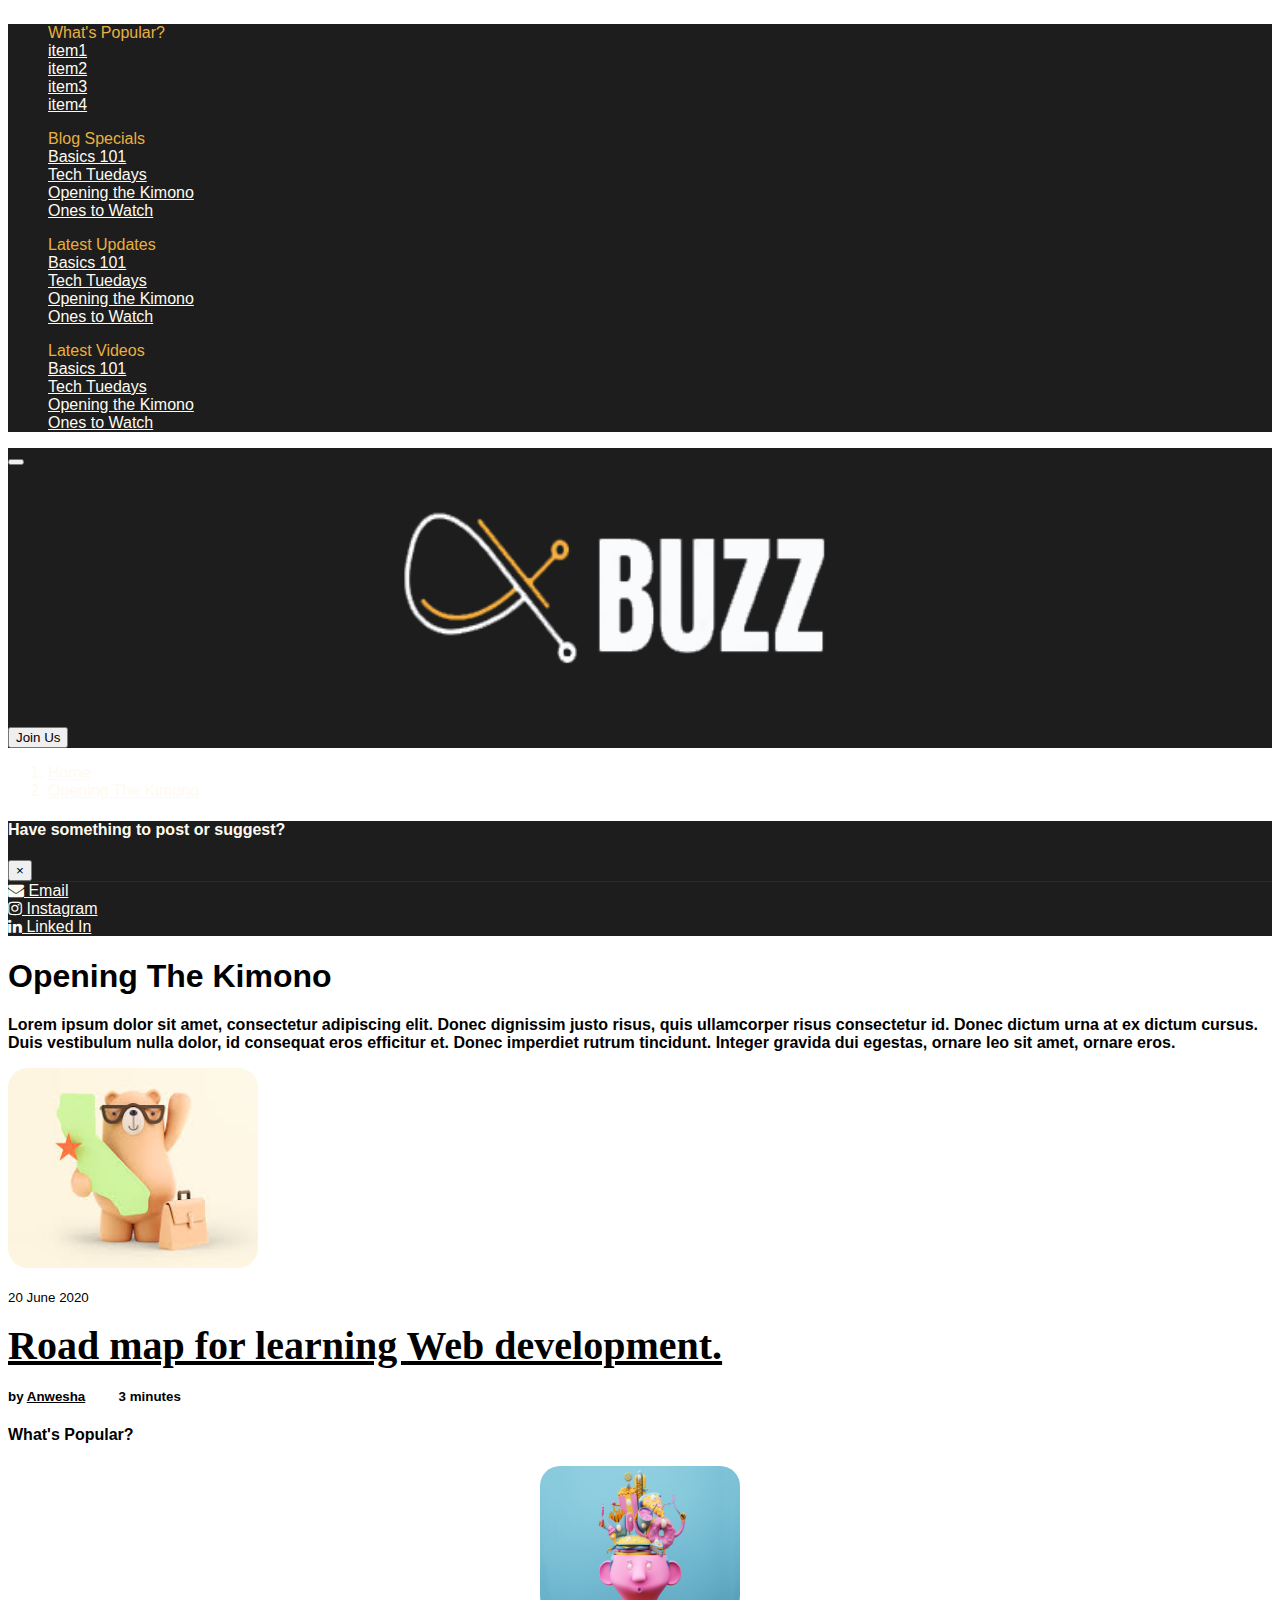
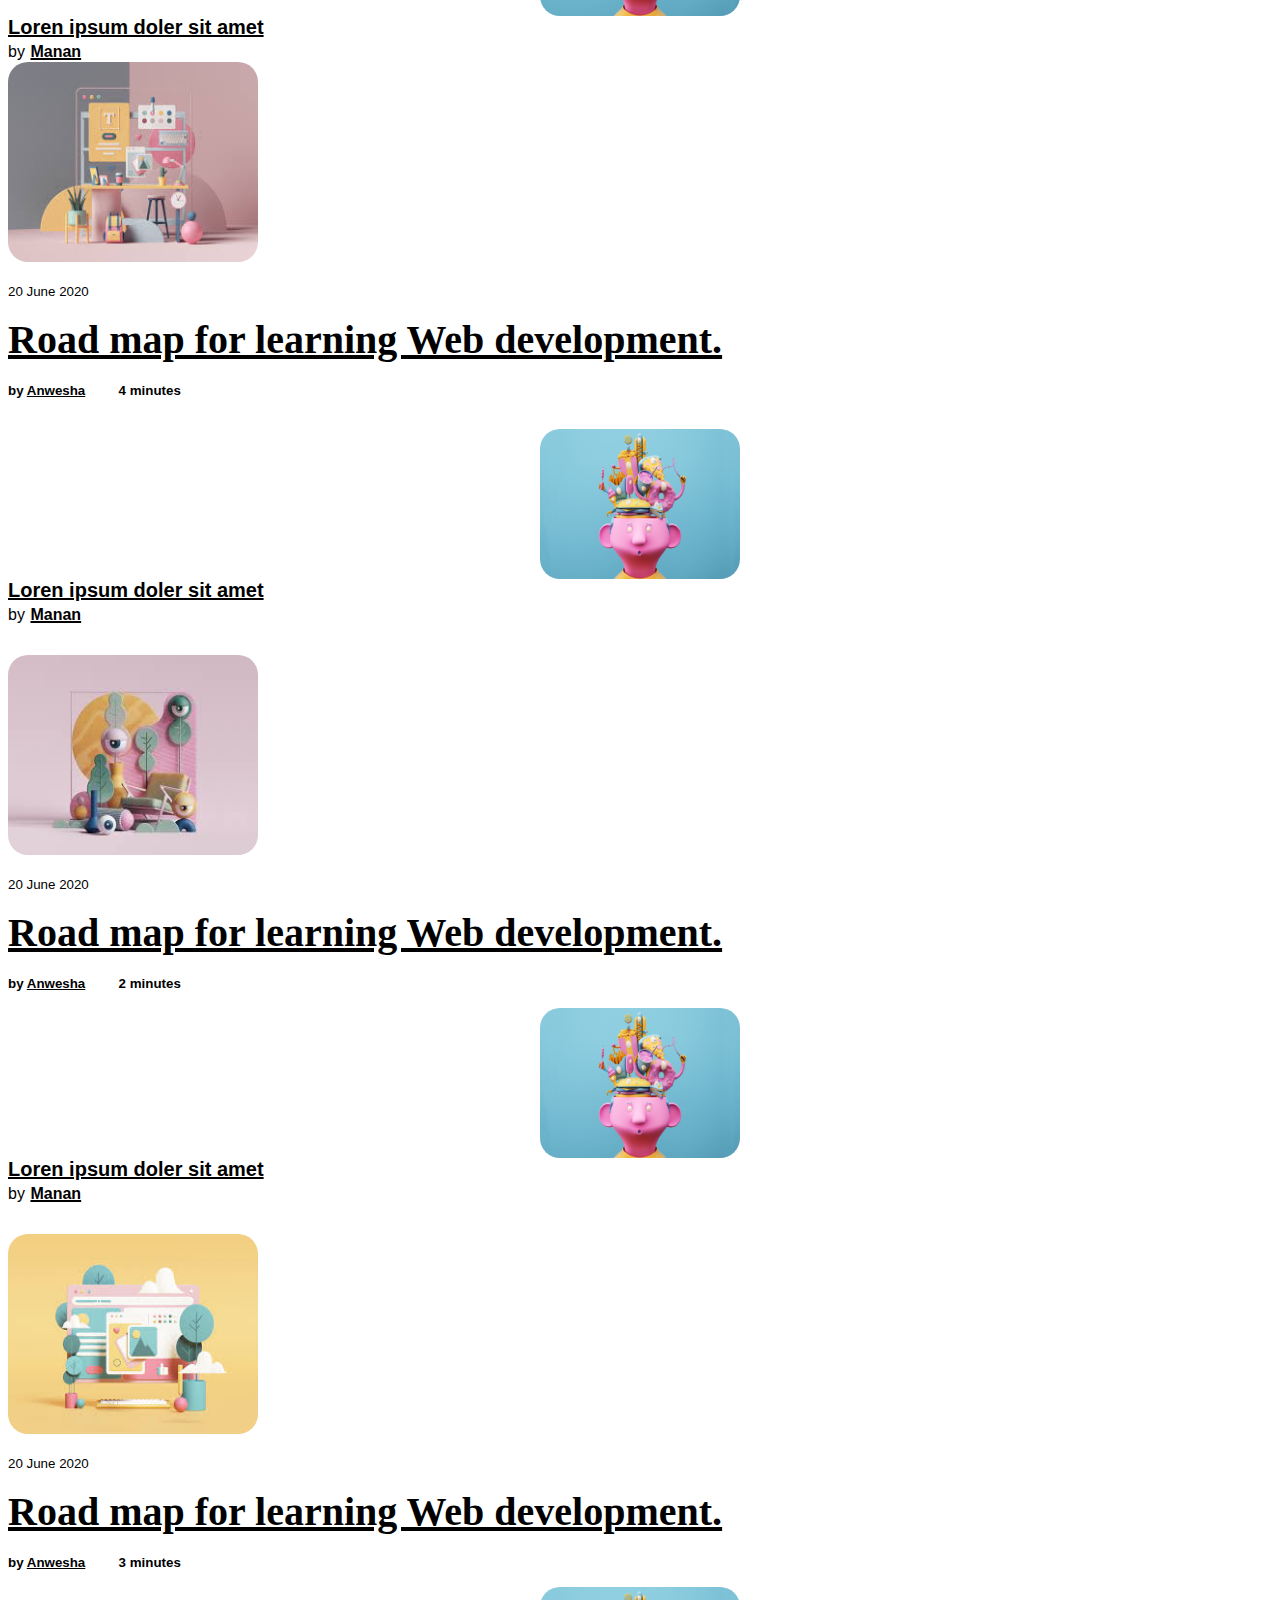
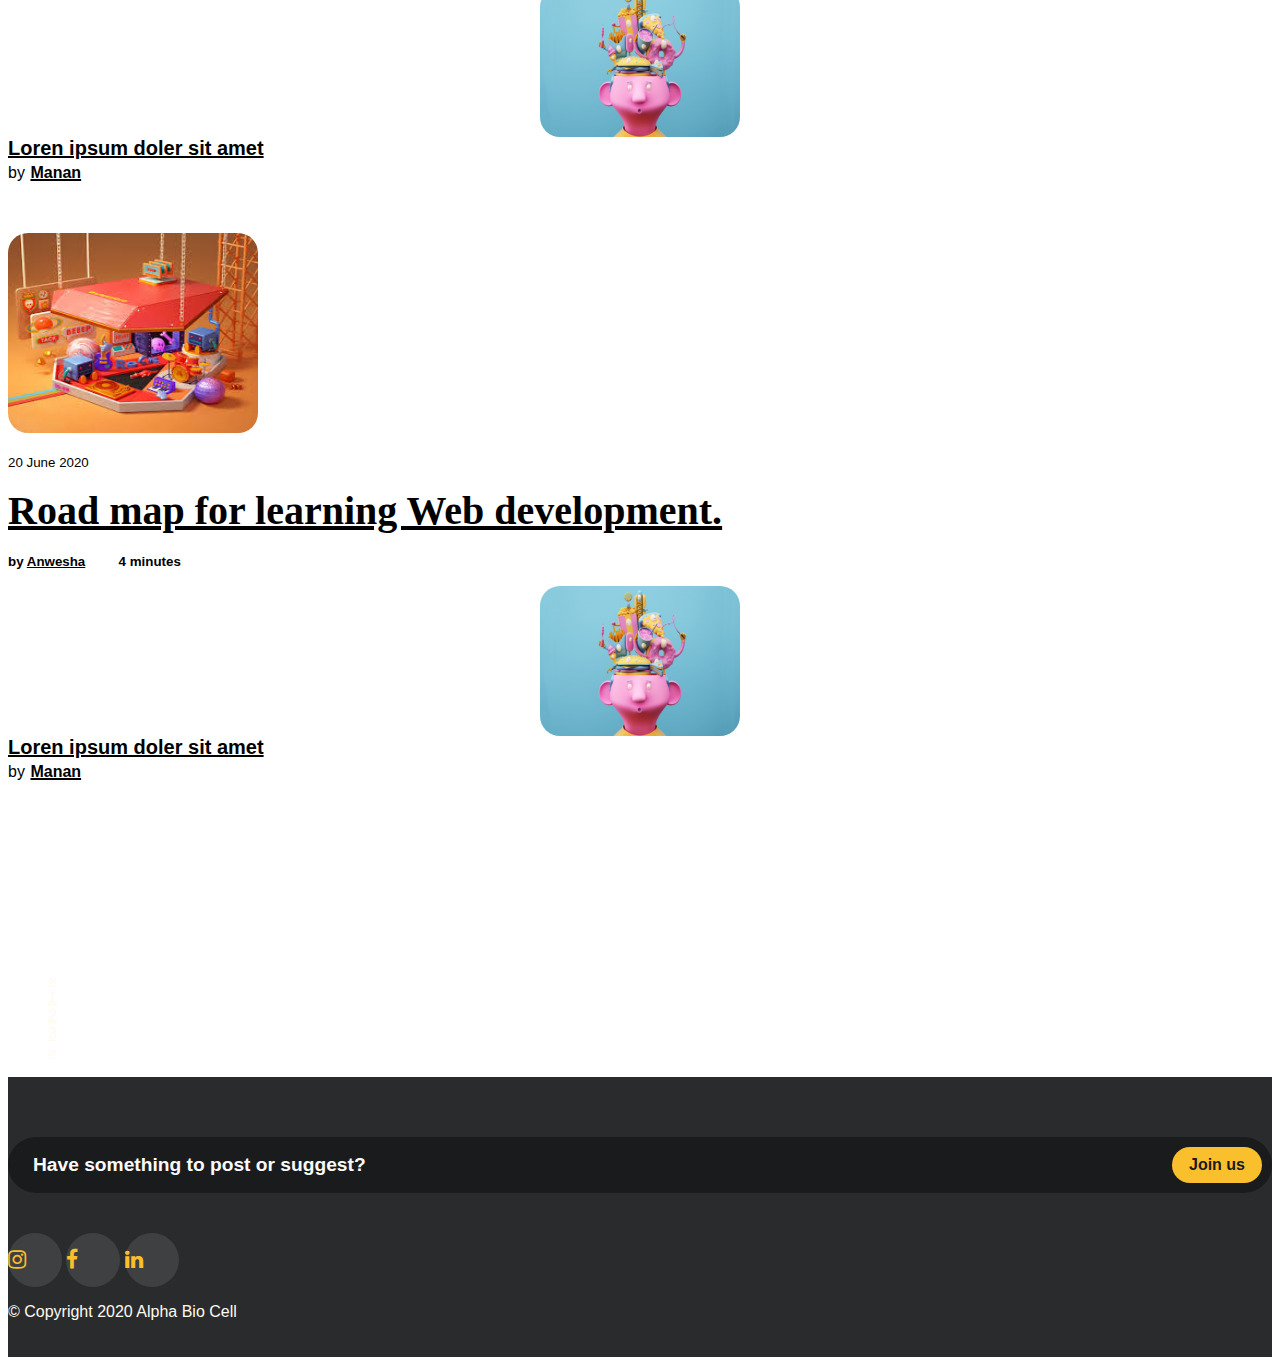
<file: pages/Blogsp/openingthekimono.html>
<!doctype html>
<html lang="en">
  <head>
    <!-- Required meta tags -->
    <meta charset="utf-8">
    <meta name="viewport" content="width=device-width, initial-scale=1, shrink-to-fit=no">

    <!-- Bootstrap CSS -->
    <link rel="stylesheet" href="https://stackpath.bootstrapcdn.com/bootstrap/4.1.3/css/bootstrap.min.css" integrity="sha384-MCw98/SFnGE8fJT3GXwEOngsV7Zt27NXFoaoApmYm81iuXoPkFOJwJ8ERdknLPMO" crossorigin="anonymous">
    <link rel="stylesheet" href="style.css">
    <link rel="stylesheet" href="https://stackpath.bootstrapcdn.com/font-awesome/4.7.0/css/font-awesome.min.css">
    <title>ABC Blog</title>
  </head>
<style type="text/css">
  a{
    color: inherit;
  }
  a:hover {
    text-decoration: underline;
    color: inherit;
  }
</style>
  <body>
    <!-- Navbar-->
    <div class="pos-f-t">
            <div class="collapse" id="navbarToggleExternalContent">
              <div class="p-4" style=" background-color: rgb(29, 29, 29);">
                <div class="row">
                    <ul class="col-md-3">
                    What's Popular?
                    <li><a href="../articles/article1.html" style="color: inherit;">item1</a></li>
                    <li><a href="../articles/article1.html" style="color: inherit;">item2</a></li>
                    <li><a href="../articles/article1.html"style="color: inherit;">item3</a></li>
                    <li><a href="../articles/article1.html"style="color: inherit;">item4</a></li>
                </ul>
                    <ul class="col-md-3" >
                    Blog Specials
                    <li><a href="basics101.html"style="color: inherit;">Basics 101</a></li>
                   <li><a href="techtuesday.html"style="color: inherit;">Tech Tuedays</a></li>
                    <li><a href="openingthekimono.html"style="color: inherit;">Opening the Kimono</a></li>
                    <li><a href="onestowatch.html"style="color: inherit;">Ones to Watch</a></li>
                 </ul>
                 <ul class="col-md-3" >
                    Latest Updates
                    <li><a href="basics101.html"style="color: inherit;">Basics 101</a></li>
                    <li><a href="techtuesday.html"style="color: inherit;">Tech Tuedays</a></li>
                    <li><a href="openingthekimono.html"style="color: inherit;">Opening the Kimono</a></li>
                    <li><a href="onestowatch.html"style="color: inherit;">Ones to Watch</a></li>
                 </ul>
                 <ul class="col-md-3" >
                   Latest Videos
                    <li><a href="basics101.html"style="color: inherit;">Basics 101</a></li>
                    <li><a href="techtuesday.html"style="color: inherit;">Tech Tuedays</a></li>
                    <li><a href="openingthekimono.html"style="color: inherit;">Opening the Kimono</a></li>
                    <li><a href="onestowatch.html"style="color: inherit;">Ones to Watch</a></li>
                 </ul>
                </div>
              </div>
            </div>
      <nav class="navbar navbar-dark"style=" background-color: rgb(29, 29, 29);">
        <button class="navbar-toggler" type="button" data-toggle="collapse" data-target="#navbarToggleExternalContent" aria-controls="navbarToggleExternalContent" aria-expanded="false" aria-label="Toggle navigation">
          <span class="navbar-toggler-icon"></span>
        </button>
        <span class="buzz">
                <div >
                  <img src="../../image/Abuzz.png" class="Abuz" >
                </div>
              </span>
        <span class="navbar-text">
            <button class="btn btn-group btn-warning">
              <a data-toggle="modal" data-target="#joinmodal" style="color: black;">
                  Join Us
              </a>
              </button>
          </span>
      </nav>
    </div>
    <!-- Breadcrumb-->
    <ol class="breadcrumb">
      <li class="breadcrumb-item"><a href="../../index.html"><span class="text-dark">Home</span></a></li>
      <li class="breadcrumb-item"><a href="#"><span class="text-dark">Opening The Kimono</span></a></li>
    </ol>
    <div id="joinmodal" class="modal fade" role="dialog">
      <div class="modal-dialog modal-lg" role="content">
          <div class="modal-content">
              <div class="modal-header">
                  <h4 class="col-md-7">Have something to post or suggest?</h4>
                  <button type="button" class="close" data-dismiss="modal">
                      &times;
                  </button>
  
              </div>
              <div class="modal-body">
                 
                  <div class="btn-group col-md-12" role="group">
                  <a role="button" class="btn btn-warning col-md-4 mr-1" href="mailto:abc@vit.ac.in"><i class="fa fa-envelope"></i> Email</a>
                  <br>
                  <a role="button" class="btn btn-warning col-md-4 mr-1" href="https://www.instagram.com/alphabiocell/?hl=en"><i class="fa fa-instagram"></i> Instagram</a>
                  <br>
                  <a role="button" class="btn btn-warning col-md-4" href="https://www.linkedin.com/company/alpha-bio-cell"><i class="fa fa-linkedin"></i> Linked In</a>
                  </div>
                  
              </div>
          </div>
          </div>
    </div>
  </div>

    <!-- Heading and Description -->
    <div class="container-fluid" id="tt">
        <h1 class="text-center mt-5 mb-3"><strong>Opening The Kimono</strong></h1>
        <p class="text-center bg-warning text-dark p-3 mb-5"><strong>Lorem ipsum dolor sit amet, consectetur adipiscing elit. Donec dignissim justo risus, quis ullamcorper risus consectetur id. Donec dictum urna at ex dictum cursus. Duis vestibulum nulla dolor, id consequat eros efficitur et. Donec imperdiet rutrum tincidunt. Integer gravida dui egestas, ornare leo sit amet, ornare eros.</strong></p>
    </div>
    <!-- Articles -->
    <div class="clearfix">
    <div class="row">
      <div class="art container col-lg-8" id=articles>
        <img src="Assets/9.jpg" class="img-thumbnail float-left  mr-2 ml-md-5 ml-3" width="250px" height="200px">
        <p><small>20 June 2020</small>
        <br><h5><a href="../articles/article1.html" style="color: inherit;">Road map for learning Web development.</a></h5>
        <br><small><strong>by <a href="../authors.html" style="color: inherit;">Anwesha</a> &nbsp; &nbsp; &nbsp; &nbsp; 3 minutes</strong></small></p>
      </div>
      <div class="container extra first d-none d-lg-inline col-lg-3 bg-warning">
        <h4 class="text-center pt-lg-4 pb-lg-3">What's Popular?</h4>
        <div class="row" >
          <div class="col pic-one ">
          </div>
        </div>
        <div class="row" >
          <div class="col title text-center mb-1" style="font-weight: bold; font-size: 20px;">
            <a href="../articles/article1.html">Loren ipsum doler sit amet</a>
            <br> <span style="font-weight: normal; font-size: 16px">by</span> <a href="../authors.html"><span style=" font-size: 16px">Manan</span></a>
          </div>
      </div>
    </div>
  </div>
    <div class="row">
      <div class="art container col-lg-8 mt-5 mt-lg-2" id=articles>
        <img src="Assets/3.jpg" class="img-thumbnail float-left mr-2 mb-3 ml-md-5 ml-3" width="250px" height="200px">
        <p><small>20 June 2020</small>
        <br><h5><a href="../articles/article1.html" style="color: inherit;">Road map for learning Web development.</a></h5>
        <br><small><strong>by <a href="../authors.html" style="color: inherit;">Anwesha</a> &nbsp; &nbsp; &nbsp; &nbsp; 4 minutes</strong></small></p>
      </div>
      <div class="container extra second d-none d-lg-inline col-lg-3 bg-warning">
       <div class="row" style="margin-top: 30px;">
          <div class="col pic-one ">
          </div>
        </div>
        <div class="row" style="margin-bottom: 30px;">
          <div class="col title text-center mb-1" style="font-weight: bold; font-size: 20px;">
            <a href="../articles/article1.html">Loren ipsum doler sit amet</a>
            <br> <span style="font-weight: normal; font-size: 16px">by</span> <a href="../authors.html"><span style=" font-size: 16px">Manan</span></a>
          </div>
      </div>
    </div>
  </div>
    <div class="row">
      <div class="art container col-lg-8 mt-5 mt-lg-4" id=articles>
        <img src="Assets/4.jpg" class="img-thumbnail float-left mr-2 mb-3 ml-md-5 ml-3" width="250px" height="200px">
        <p><small>20 June 2020</small>
        <br><h5><a href="../articles/article1.html" style="color: inherit;">Road map for learning Web development.</a></h5>
        <br><small><strong>by <a href="../authors.html" style="color: inherit;">Anwesha</a> &nbsp; &nbsp; &nbsp; &nbsp; 2 minutes</strong></small></p>
      </div>
      <div class="container extra third d-none d-lg-inline col-lg-3 bg-warning">
        <div class="row" >
          <div class="col pic-one ">
          </div>
        </div>
        <div class="row" style="margin-bottom: 30px;">
          <div class="col title text-center mb-1" style="font-weight: bold; font-size: 20px;">
            <a href="../articles/article1.html">Loren ipsum doler sit amet</a>
            <br> <span style="font-weight: normal; font-size: 16px">by</span> <a href="../authors.html"><span style=" font-size: 16px">Manan</span></a>
          </div>
      </div>
    </div>
  </div>
    <div class="row">
      <div class="art container col-lg-8 mt-5" id=articles>
        <img src="Assets/6.jpg" class="img-thumbnail float-left mr-2 mb-3 ml-md-5 ml-3" width="250px" height="200px">
        <p><small>20 June 2020</small>
        <br><h5><a href="../articles/article1.html" style="color: inherit;">Road map for learning Web development.</a></h5>
        <br><small><strong>by <a href="../authors.html" style="color: inherit;">Anwesha</a> &nbsp; &nbsp; &nbsp; &nbsp; 3 minutes</strong></small></p>
      </div>
      <div class="container extra fourth d-none d-lg-inline col-lg-3 bg-warning">
         <div class="row" >
          <div class="col pic-one ">
          </div>
        </div>
        <div class="row" >
          <div class="col title text-center mb-1" style="font-weight: bold; font-size: 20px;">
            <a href="../articles/article1.html">Loren ipsum doler sit amet</a>
            <br> <span style="font-weight: normal; font-size: 16px">by</span> <a href="../authors.html"><span style=" font-size: 16px">Manan</span></a>
          </div>
      </div>
    </div>
  </div>
    <div class="row" >
      <div class="art container col-lg-8 mt-5" style="margin-top: 50px;" id=articles >
        <img src="Assets/5.jpg" class="img-thumbnail float-left mr-2 mb-3 ml-md-5 ml-3" width="250px" height="200px">
        <p><small>20 June 2020</small>
        <br><h5><a href="../articles/article1.html" style="color: inherit;">Road map for learning Web development.</a></h5>
        <br><small><strong>by <a href="../authors.html" style="color: inherit;">Anwesha</a> &nbsp; &nbsp; &nbsp; &nbsp; 4 minutes</strong></small></p>
      </div>
      <div class="container extra last d-none d-lg-inline col-lg-3 bg-warning">
         <div class="row" >
          <div class="col pic-one ">
          </div>
        </div>
        <div class="row">
          <div class="col title text-center mb-1" style="font-weight: bold; font-size: 20px;">
            <a href="../articles/article1.html">Loren ipsum doler sit amet</a>
            <br> <span style="font-weight: normal; font-size: 16px">by</span> <a href="../authors.html"><span style=" font-size: 16px">Manan</span></a>
          </div>
      </div>
    </div>
  </div>
    <!-- Pagination -->
    <div class="m-5">
      <nav aria-label="Page navigation example">
        <ul class="pagination justify-content-center">
          <li class="page-item">
            <a class="page-link text-dark bg-warning" href="#" aria-label="Previous">
              <span aria-hidden="true">&laquo;</span>
              <span class="sr-only">Previous</span>
            </a>
          </li>
          <li class="page-item active" aria-current="page">
            <a class="page-link text-dark bg-warning" href="#">1<span class="sr-only">(current)</span></a>
          </li>
          <li class="page-item"><a class="page-link text-dark bg-warning" href="#">2</a></li>
          <li class="page-item"><a class="page-link text-dark bg-warning" href="#">3</a></li>
          <li class="page-item">
            <a class="page-link text-dark bg-warning" href="#" aria-label="Next">
              <span aria-hidden="true">&raquo;</span>
              <span class="sr-only">Next</span>
            </a>
          </li>
        </ul>
      </nav>
    </div>
    <!--Footer-->
<footer class="footer">
  <div class="container">
      <div class="row">             
          
          <div class="col-12 col-sm-6 footer-joinus">
              <span class="footer-joinus-text">Have something to post or suggest?</span>
              <a class="footer-joinus_button" href="mailto:abc@vit.ac.in">Join us</a>
              
          </div>
         
          
          <div class="col-12 col-sm-6 align-self-center ">
              <div class="text-center"> 
                  <a class="btn btn-social-icon btn-google mr-2" href="https://www.instagram.com/alphabiocell/?hl=en"><i class="fa fa-instagram fa-lg"></i></a>
                  <a class="btn btn-social-icon btn-google mr-2" href="https://www.facebook.com/pages/category/College---University/Alpha-Bio-Cell-2837739956251320/"><i class="fa fa-facebook fa-lg"></i></a>
                  <a class="btn btn-social-icon btn-google mr-2" href="https://www.linkedin.com/company/alpha-bio-cell"><i class="fa fa-linkedin fa-lg"></i></a>
              </div>
          </div>
     </div>
     <div class="row justify-content-center">             
          <div class="col-auto">
              <p>© Copyright 2020 Alpha Bio Cell</p>
          </div>
     </div>
  </div>
</footer>
    <!-- Optional JavaScript -->
    <!-- jQuery first, then Popper.js, then Bootstrap JS -->
    <script src="https://code.jquery.com/jquery-3.3.1.slim.min.js" integrity="sha384-q8i/X+965DzO0rT7abK41JStQIAqVgRVzpbzo5smXKp4YfRvH+8abtTE1Pi6jizo" crossorigin="anonymous"></script>
    <script src="https://cdnjs.cloudflare.com/ajax/libs/popper.js/1.14.3/umd/popper.min.js" integrity="sha384-ZMP7rVo3mIykV+2+9J3UJ46jBk0WLaUAdn689aCwoqbBJiSnjAK/l8WvCWPIPm49" crossorigin="anonymous"></script>
    <script src="https://stackpath.bootstrapcdn.com/bootstrap/4.1.3/js/bootstrap.min.js" integrity="sha384-ChfqqxuZUCnJSK3+MXmPNIyE6ZbWh2IMqE241rYiqJxyMiZ6OW/JmZQ5stwEULTy" crossorigin="anonymous"></script>
  </body>
</html>
</file>
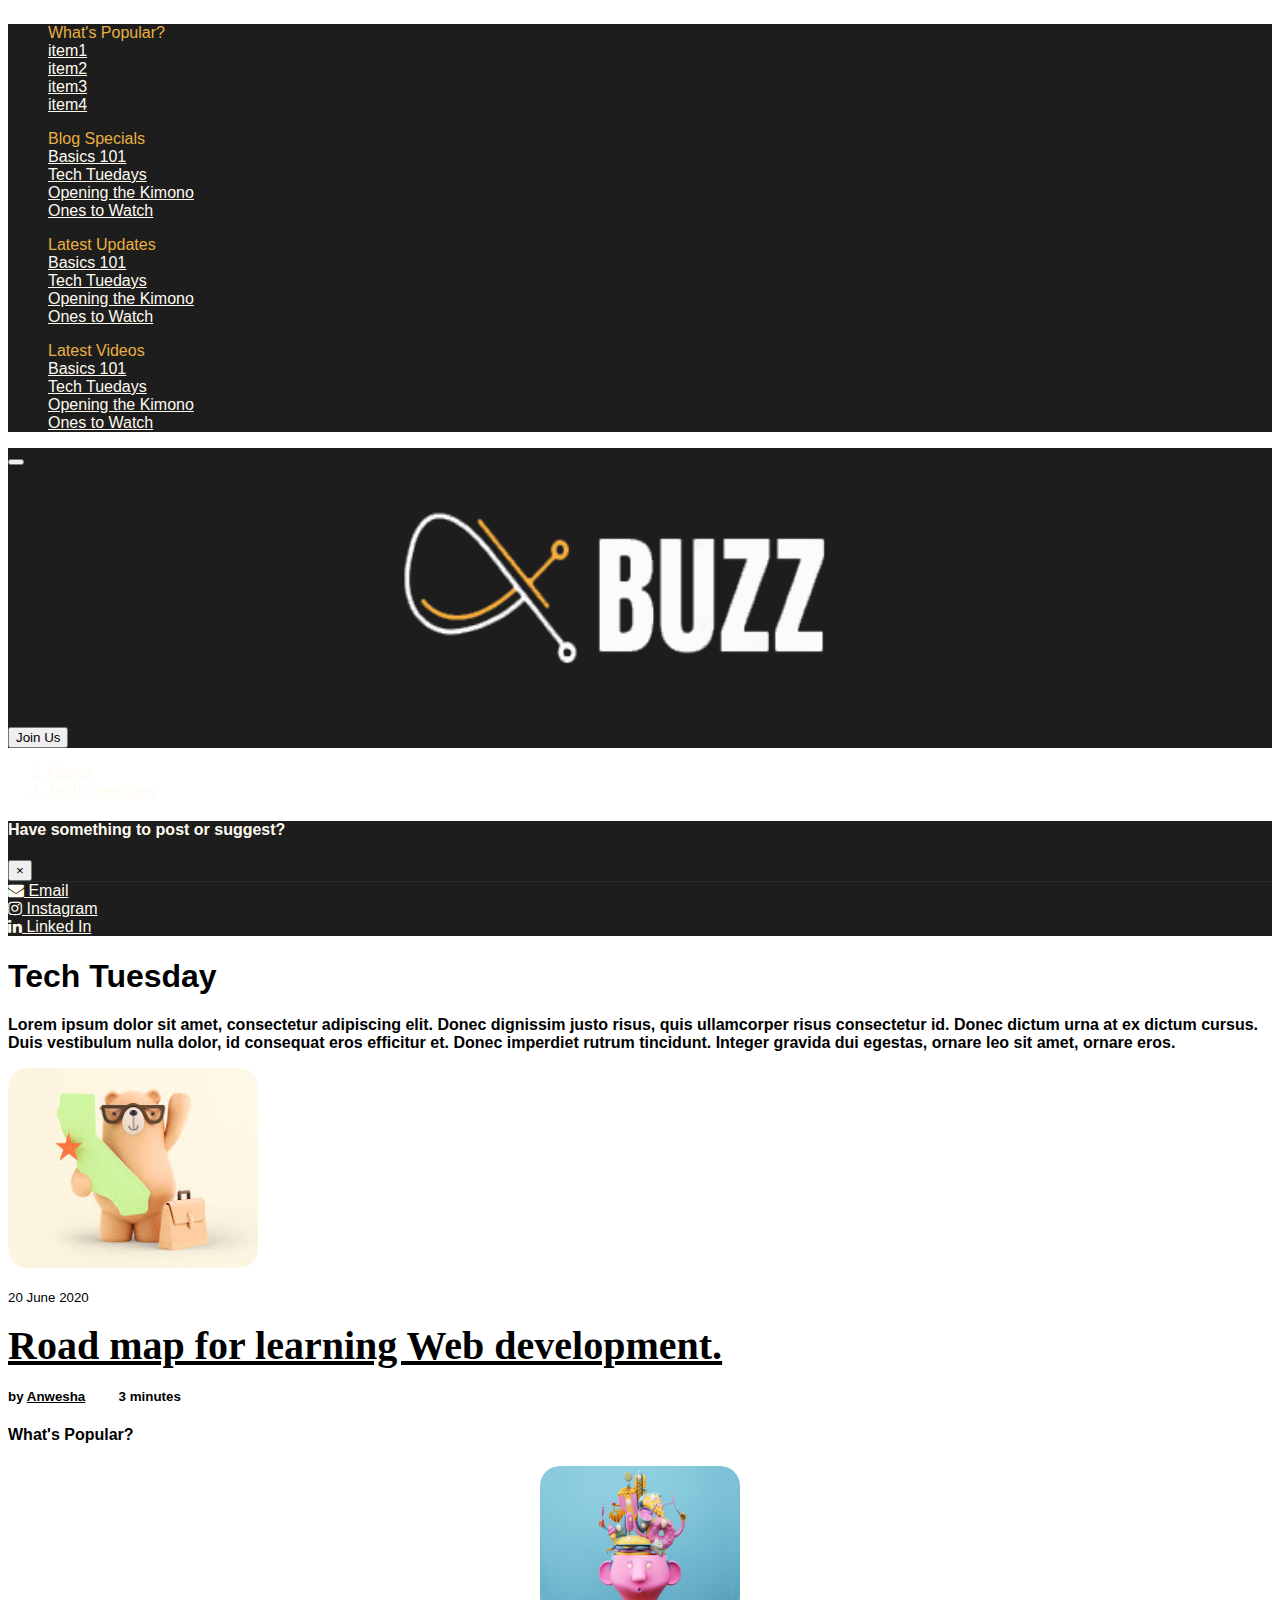
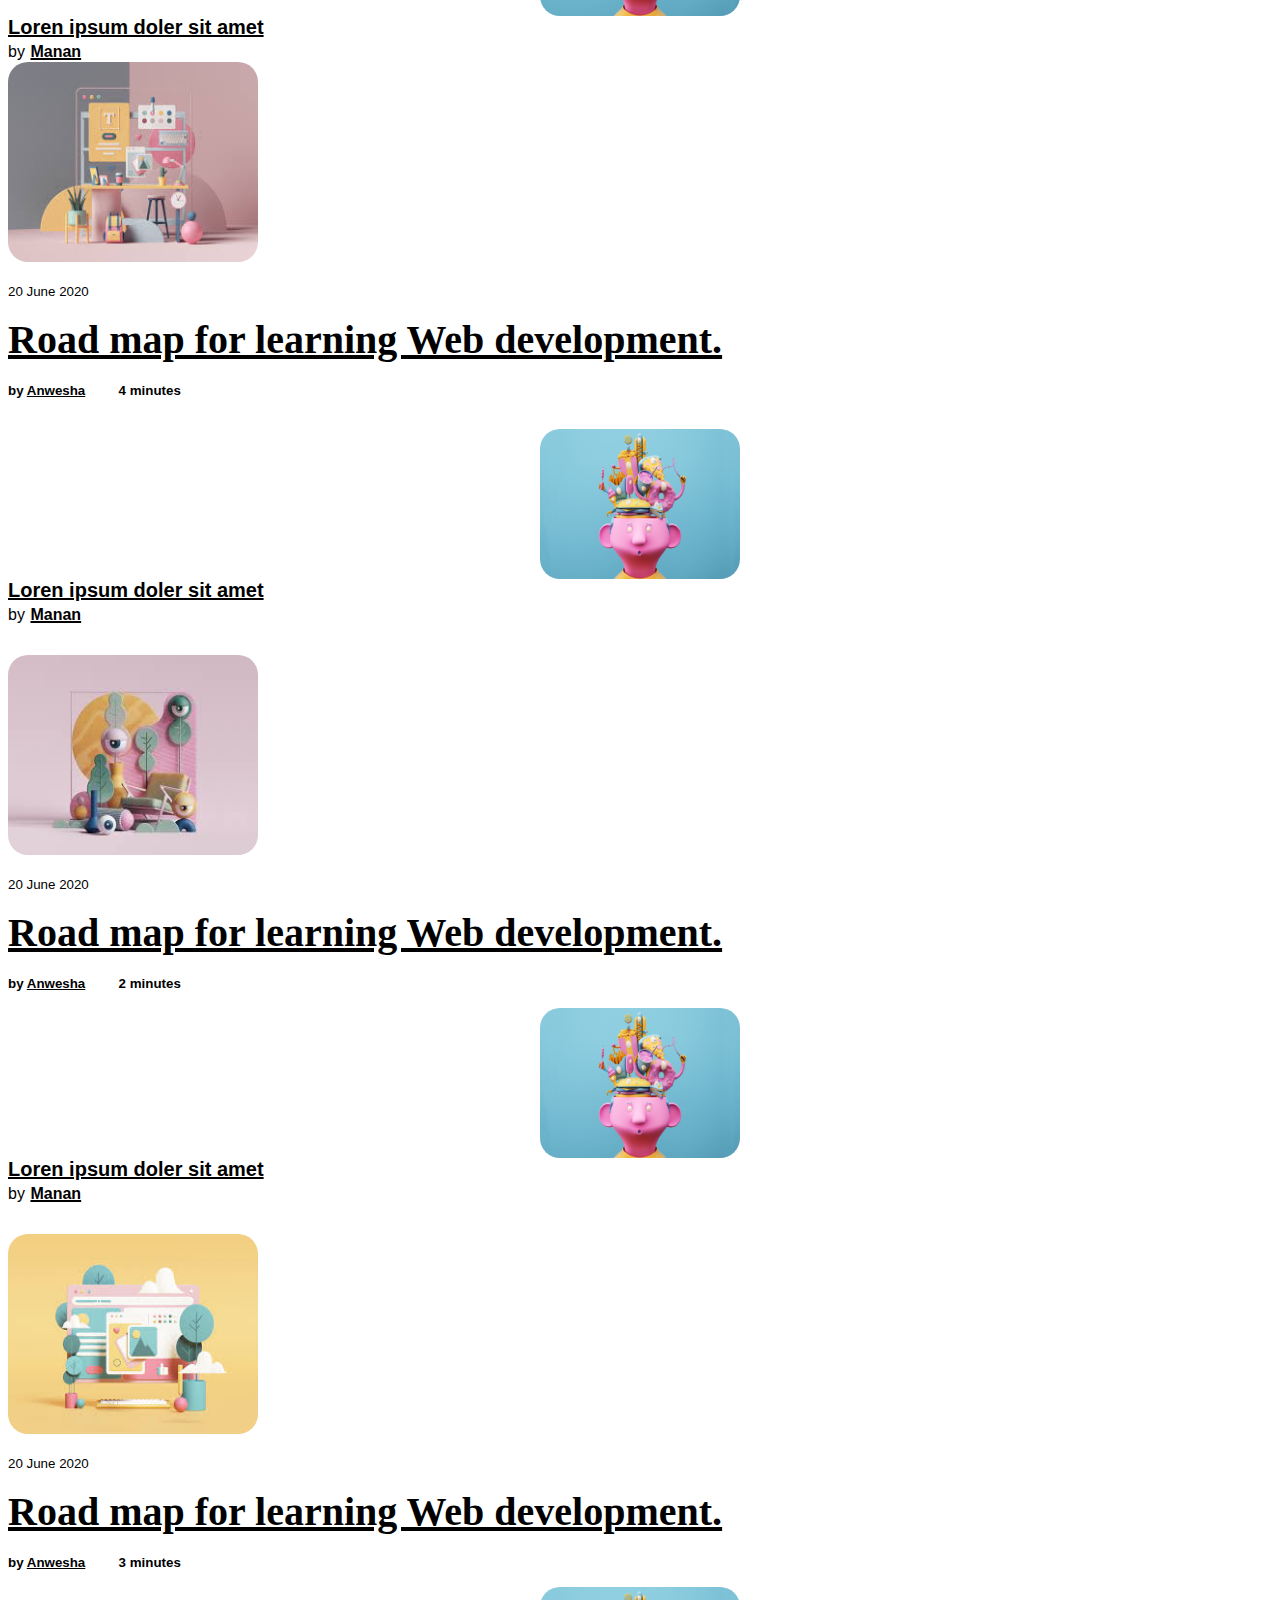
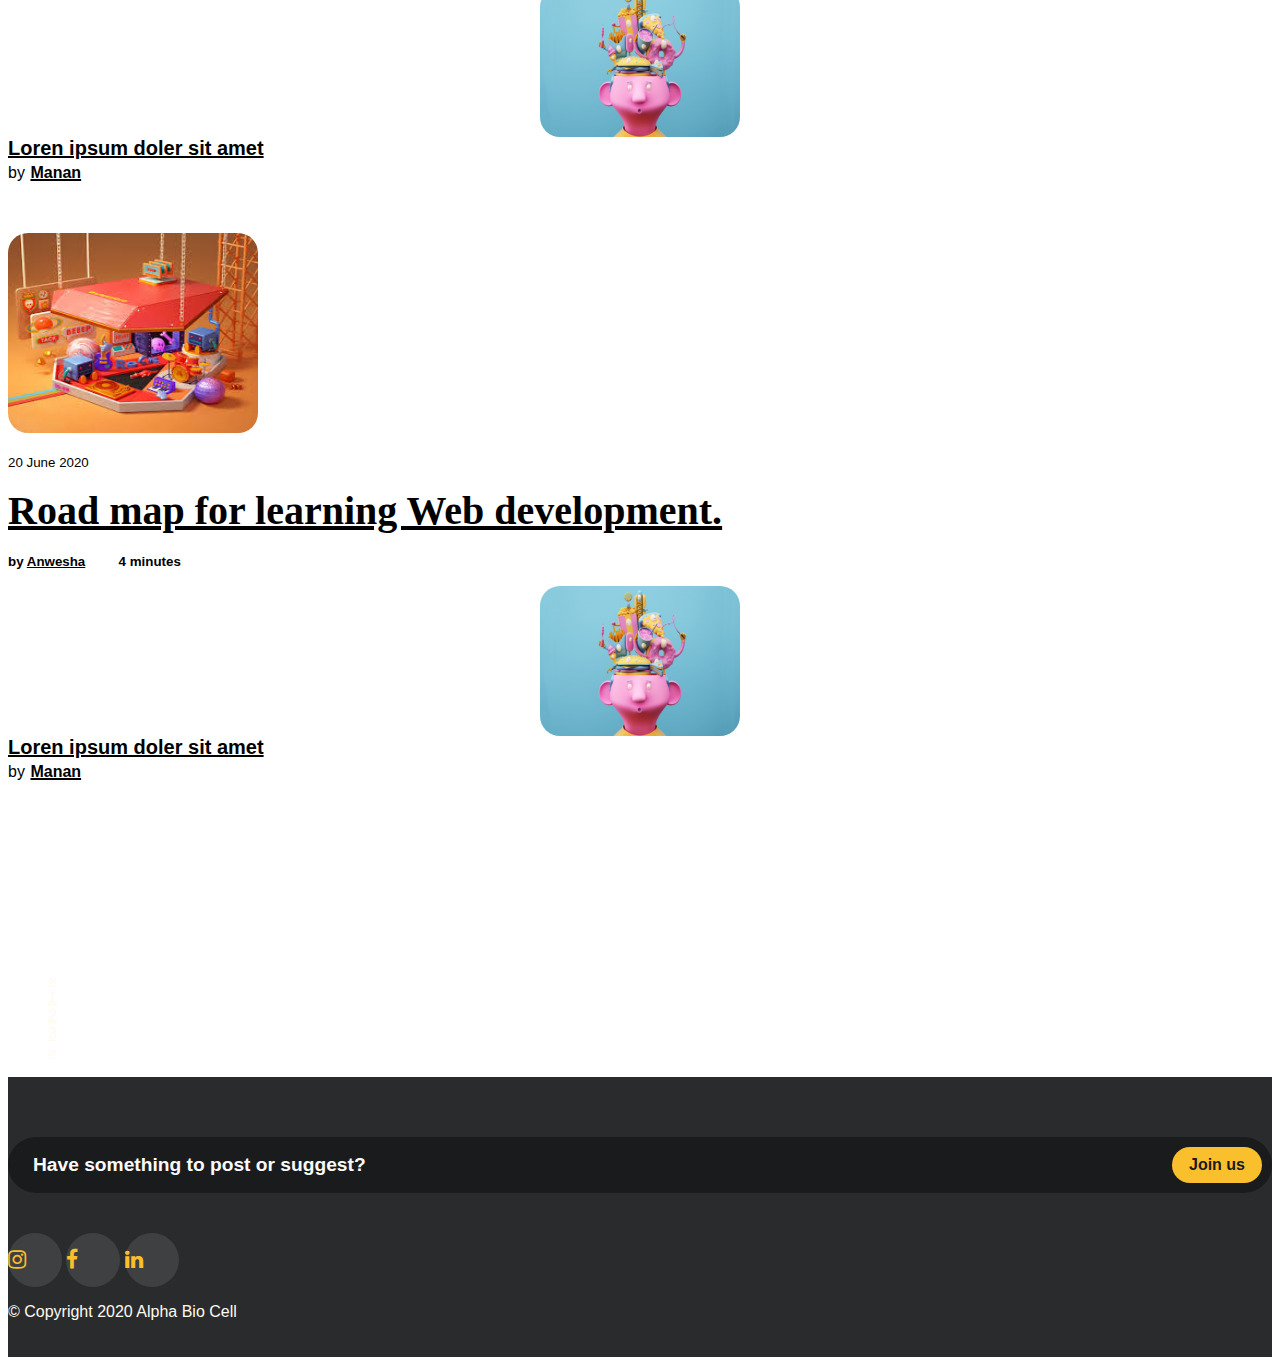
<file: pages/Blogsp/techtuesday.html>
<!doctype html>
<html lang="en">
  <head>
    <!-- Required meta tags -->
    <meta charset="utf-8">
    <meta name="viewport" content="width=device-width, initial-scale=1, shrink-to-fit=no">

    <!-- Bootstrap CSS -->
    <link rel="stylesheet" href="https://stackpath.bootstrapcdn.com/bootstrap/4.1.3/css/bootstrap.min.css" integrity="sha384-MCw98/SFnGE8fJT3GXwEOngsV7Zt27NXFoaoApmYm81iuXoPkFOJwJ8ERdknLPMO" crossorigin="anonymous">
    <link rel="stylesheet" href="style.css">
    <link rel="stylesheet" href="https://stackpath.bootstrapcdn.com/font-awesome/4.7.0/css/font-awesome.min.css">
    <title>ABC Blog</title>
  </head>
<style type="text/css">
  a{
    color: inherit;
  }
  a:hover {
    text-decoration: underline;
    color: inherit;
  }
</style>
  <body>
    <!-- Navbar-->
    <div class="pos-f-t">
            <div class="collapse" id="navbarToggleExternalContent">
              <div class="p-4" style=" background-color: rgb(29, 29, 29);">
                <div class="row">
                    <ul class="col-md-3">
                    What's Popular?
                    <li><a href="../articles/article1.html" style="color: inherit;">item1</a></li>
                    <li><a href="../articles/article1.html" style="color: inherit;">item2</a></li>
                    <li><a href="../articles/article1.html"style="color: inherit;">item3</a></li>
                    <li><a href="../articles/article1.html"style="color: inherit;">item4</a></li>
                </ul>
                    <ul class="col-md-3" >
                    Blog Specials
                    <li><a href="basics101.html"style="color: inherit;">Basics 101</a></li>
                   <li><a href="techtuesday.html"style="color: inherit;">Tech Tuedays</a></li>
                    <li><a href="openingthekimono.html"style="color: inherit;">Opening the Kimono</a></li>
                    <li><a href="onestowatch.html"style="color: inherit;">Ones to Watch</a></li>
                 </ul>
                 <ul class="col-md-3" >
                    Latest Updates
                    <li><a href="basics101.html"style="color: inherit;">Basics 101</a></li>
                    <li><a href="techtuesday.html"style="color: inherit;">Tech Tuedays</a></li>
                    <li><a href="openingthekimono.html"style="color: inherit;">Opening the Kimono</a></li>
                    <li><a href="onestowatch.html"style="color: inherit;">Ones to Watch</a></li>
                 </ul>
                 <ul class="col-md-3" >
                   Latest Videos
                    <li><a href="basics101.html"style="color: inherit;">Basics 101</a></li>
                    <li><a href="techtuesday.html"style="color: inherit;">Tech Tuedays</a></li>
                    <li><a href="openingthekimono.html"style="color: inherit;">Opening the Kimono</a></li>
                    <li><a href="onestowatch.html"style="color: inherit;">Ones to Watch</a></li>
                 </ul>
                </div>
              </div>
            </div>
      <nav class="navbar navbar-dark"style=" background-color: rgb(29, 29, 29);">
        <button class="navbar-toggler" type="button" data-toggle="collapse" data-target="#navbarToggleExternalContent" aria-controls="navbarToggleExternalContent" aria-expanded="false" aria-label="Toggle navigation">
          <span class="navbar-toggler-icon"></span>
        </button>
        <span class="buzz">
                <div >
                  <img src="../../image/Abuzz.png" class="Abuz" >
                </div>
              </span>
        <span class="navbar-text">
            <button class="btn btn-group btn-warning">
              <a data-toggle="modal" data-target="#joinmodal" style="color: black;">
                  Join Us
              </a>
              </button>
          </span>
      </nav>
    </div>
    <!-- Breadcrumb-->
    <ol class="breadcrumb">
      <li class="breadcrumb-item"><a href="../../index.html"><span class="text-dark">Home</span></a></li>
      <li class="breadcrumb-item"><a href="#"><span class="text-dark">Tech Tuesdays</span></a></li>
    </ol>
    <div id="joinmodal" class="modal fade" role="dialog">
      <div class="modal-dialog modal-lg" role="content">
          <div class="modal-content">
              <div class="modal-header">
                  <h4 class="col-md-7">Have something to post or suggest?</h4>
                  <button type="button" class="close" data-dismiss="modal">
                      &times;
                  </button>
  
              </div>
              <div class="modal-body">
                 
                  <div class="btn-group col-md-12" role="group">
                  <a role="button" class="btn btn-warning col-md-4 mr-1" href="mailto:abc@vit.ac.in"><i class="fa fa-envelope"></i> Email</a>
                  <br>
                  <a role="button" class="btn btn-warning col-md-4 mr-1" href="https://www.instagram.com/alphabiocell/?hl=en"><i class="fa fa-instagram"></i> Instagram</a>
                  <br>
                  <a role="button" class="btn btn-warning col-md-4" href="https://www.linkedin.com/company/alpha-bio-cell"><i class="fa fa-linkedin"></i> Linked In</a>
                  </div>
                  
              </div>
          </div>
          </div>
    </div>
  </div>


    <!-- Heading and Description -->
    <div class="container-fluid" id="tt">
        <h1 class="text-center mt-5 mb-3"><strong>Tech Tuesday</strong></h1>
        <p class="text-center bg-warning text-dark p-3 mb-5"><strong>Lorem ipsum dolor sit amet, consectetur adipiscing elit. Donec dignissim justo risus, quis ullamcorper risus consectetur id. Donec dictum urna at ex dictum cursus. Duis vestibulum nulla dolor, id consequat eros efficitur et. Donec imperdiet rutrum tincidunt. Integer gravida dui egestas, ornare leo sit amet, ornare eros.</strong></p>
    </div>
    <!-- Articles -->
    <div class="clearfix">
    <div class="row">
      <div class="art container col-lg-8" id=articles>
        <img src="Assets/9.jpg" class="img-thumbnail float-left  mr-2 ml-md-5 ml-3" width="250px" height="200px">
        <p><small>20 June 2020</small>
        <br><h5><a href="../articles/article1.html" style="color: inherit;">Road map for learning Web development.</a></h5>
        <br><small><strong>by <a href="../authors.html" style="color: inherit;">Anwesha</a> &nbsp; &nbsp; &nbsp; &nbsp; 3 minutes</strong></small></p>
      </div>
      <div class="container extra first d-none d-lg-inline col-lg-3 bg-warning">
        <h4 class="text-center pt-lg-4 pb-lg-3">What's Popular?</h4>
        <div class="row" >
          <div class="col pic-one ">
          </div>
        </div>
        <div class="row" >
          <div class="col title text-center mb-1" style="font-weight: bold; font-size: 20px;">
            <a href="../articles/article1.html">Loren ipsum doler sit amet</a>
            <br> <span style="font-weight: normal; font-size: 16px">by</span> <a href="../authors.html"><span style=" font-size: 16px">Manan</span></a>
          </div>
      </div>
    </div>
  </div>
    <div class="row">
      <div class="art container col-lg-8 mt-5 mt-lg-2" id=articles>
        <img src="Assets/3.jpg" class="img-thumbnail float-left mr-2 mb-3 ml-md-5 ml-3" width="250px" height="200px">
        <p><small>20 June 2020</small>
        <br><h5><a href="../articles/article1.html" style="color: inherit;">Road map for learning Web development.</a></h5>
        <br><small><strong>by <a href="../authors.html" style="color: inherit;">Anwesha</a> &nbsp; &nbsp; &nbsp; &nbsp; 4 minutes</strong></small></p>
      </div>
      <div class="container extra second d-none d-lg-inline col-lg-3 bg-warning">
       <div class="row" style="margin-top: 30px;">
          <div class="col pic-one ">
          </div>
        </div>
        <div class="row" style="margin-bottom: 30px;">
          <div class="col title text-center mb-1" style="font-weight: bold; font-size: 20px;">
            <a href="../articles/article1.html">Loren ipsum doler sit amet</a>
            <br> <span style="font-weight: normal; font-size: 16px">by</span> <a href="../authors.html"><span style=" font-size: 16px">Manan</span></a>
          </div>
      </div>
    </div>
  </div>
    <div class="row">
      <div class="art container col-lg-8 mt-5 mt-lg-4" id=articles>
        <img src="Assets/4.jpg" class="img-thumbnail float-left mr-2 mb-3 ml-md-5 ml-3" width="250px" height="200px">
        <p><small>20 June 2020</small>
        <br><h5><a href="../articles/article1.html" style="color: inherit;">Road map for learning Web development.</a></h5>
        <br><small><strong>by <a href="../authors.html" style="color: inherit;">Anwesha</a> &nbsp; &nbsp; &nbsp; &nbsp; 2 minutes</strong></small></p>
      </div>
      <div class="container extra third d-none d-lg-inline col-lg-3 bg-warning">
        <div class="row" >
          <div class="col pic-one ">
          </div>
        </div>
        <div class="row" style="margin-bottom: 30px;">
          <div class="col title text-center mb-1" style="font-weight: bold; font-size: 20px;">
            <a href="../articles/article1.html">Loren ipsum doler sit amet</a>
            <br> <span style="font-weight: normal; font-size: 16px">by</span> <a href="../authors.html"><span style=" font-size: 16px">Manan</span></a>
          </div>
      </div>
    </div>
  </div>
    <div class="row" >
      <div class="art container col-lg-8 mt-5" style="margin-top: 30px;" id=articles>
        <img src="Assets/6.jpg" class="img-thumbnail float-left mr-2 mb-3 ml-md-5 ml-3" width="250px" height="200px" >
        <p><small>20 June 2020</small>
        <br><h5><a href="../articles/article1.html" style="color: inherit;">Road map for learning Web development.</a></h5>
        <br><small><strong>by <a href="../authors.html" style="color: inherit;">Anwesha</a> &nbsp; &nbsp; &nbsp; &nbsp; 3 minutes</strong></small></p>
      </div>
      <div class="container extra fourth d-none d-lg-inline col-lg-3 bg-warning">
         <div class="row" >
          <div class="col pic-one ">
          </div>
        </div>
        <div class="row" >
          <div class="col title text-center mb-1" style="font-weight: bold; font-size: 20px;">
            <a href="../articles/article1.html">Loren ipsum doler sit amet</a>
            <br> <span style="font-weight: normal; font-size: 16px">by</span> <a href="../authors.html"><span style=" font-size: 16px">Manan</span></a>
          </div>
      </div>
    </div>
  </div>
    <div class="row" >
      <div class="art container col-lg-8 mt-5" style="margin-top: 50px;" id=articles >
        <img src="Assets/5.jpg" class="img-thumbnail float-left mr-2 mb-3 ml-md-5 ml-3" width="250px" height="200px">
        <p><small>20 June 2020</small>
        <br><h5><a href="../articles/article1.html" style="color: inherit;">Road map for learning Web development.</a></h5>
        <br><small><strong>by <a href="../authors.html" style="color: inherit;">Anwesha</a> &nbsp; &nbsp; &nbsp; &nbsp; 4 minutes</strong></small></p>
      </div>
      <div class="container extra last d-none d-lg-inline col-lg-3 bg-warning">
         <div class="row" >
          <div class="col pic-one ">
          </div>
        </div>
        <div class="row">
          <div class="col title text-center mb-1" style="font-weight: bold; font-size: 20px;">
            <a href="../articles/article1.html">Loren ipsum doler sit amet</a>
            <br> <span style="font-weight: normal; font-size: 16px">by</span> <a href="../authors.html"><span style=" font-size: 16px">Manan</span></a>
          </div>
      </div>
    </div>
  </div>
    <!-- Pagination -->
    <div class="m-5">
      <nav aria-label="Page navigation example">
        <ul class="pagination justify-content-center">
          <li class="page-item">
            <a class="page-link text-dark bg-warning" href="#" aria-label="Previous">
              <span aria-hidden="true">&laquo;</span>
              <span class="sr-only">Previous</span>
            </a>
          </li>
          <li class="page-item active" aria-current="page">
            <a class="page-link text-dark bg-warning" href="#">1<span class="sr-only">(current)</span></a>
          </li>
          <li class="page-item"><a class="page-link text-dark bg-warning" href="#">2</a></li>
          <li class="page-item"><a class="page-link text-dark bg-warning" href="#">3</a></li>
          <li class="page-item">
            <a class="page-link text-dark bg-warning" href="#" aria-label="Next">
              <span aria-hidden="true">&raquo;</span>
              <span class="sr-only">Next</span>
            </a>
          </li>
        </ul>
      </nav>
    </div>
    <!--Footer-->
<footer class="footer">
  <div class="container">
      <div class="row">             
          
          <div class="col-12 col-sm-6 footer-joinus">
              <span class="footer-joinus-text">Have something to post or suggest?</span>
              <a class="footer-joinus_button" href="abc@vit.ac.in">Join us</a>
              
          </div>
         
          
          <div class="col-12 col-sm-6 align-self-center ">
              <div class="text-center"> 
                  <a class="btn btn-social-icon btn-google mr-2" href="https://www.instagram.com/alphabiocell/?hl=en"><i class="fa fa-instagram fa-lg"></i></a>
                  <a class="btn btn-social-icon btn-google mr-2" href="https://www.facebook.com/pages/category/College---University/Alpha-Bio-Cell-2837739956251320/"><i class="fa fa-facebook fa-lg"></i></a>
                  <a class="btn btn-social-icon btn-google mr-2" href="https://www.linkedin.com/company/alpha-bio-cell"><i class="fa fa-linkedin fa-lg"></i></a>
              </div>
          </div>
     </div>
     <div class="row justify-content-center">             
          <div class="col-auto">
              <p>© Copyright 2020 Alpha Bio Cell</p>
          </div>
     </div>
  </div>
</footer>
    <!-- Optional JavaScript -->
    <!-- jQuery first, then Popper.js, then Bootstrap JS -->
    <script src="https://code.jquery.com/jquery-3.3.1.slim.min.js" integrity="sha384-q8i/X+965DzO0rT7abK41JStQIAqVgRVzpbzo5smXKp4YfRvH+8abtTE1Pi6jizo" crossorigin="anonymous"></script>
    <script src="https://cdnjs.cloudflare.com/ajax/libs/popper.js/1.14.3/umd/popper.min.js" integrity="sha384-ZMP7rVo3mIykV+2+9J3UJ46jBk0WLaUAdn689aCwoqbBJiSnjAK/l8WvCWPIPm49" crossorigin="anonymous"></script>
    <script src="https://stackpath.bootstrapcdn.com/bootstrap/4.1.3/js/bootstrap.min.js" integrity="sha384-ChfqqxuZUCnJSK3+MXmPNIyE6ZbWh2IMqE241rYiqJxyMiZ6OW/JmZQ5stwEULTy" crossorigin="anonymous"></script>
  </body>
</html>
</file>
<file: pages/Blogsp/styles.css>
@import url(https://fonts.googleapis.com/css2?family=Josefin+Sans:ital,wght@0,100;0,200;0,300;0,400;0,500;0,600;0,700;1,100;1,300;1,400;1,500;1,600;1,700&display=swap);
html,body{
    font-family: 'Josefin Sans', sans-serif;
    font-size: 1rem;
}
html
{
    overflow-x:hidden;
}
body
{
    background: 100% 100%;
    overflow:hidden;
}
.navbar-dark{
    background-color: #512DA8;
}
.modal-content{
    background-color: rgb(29, 29, 29);
    color:floralwhite;
}
.Abuz{
height: 15%;
width: 40%; 
margin-left: 28%; 
margin-top: -4%;
}
.modal-header{
    border-bottom: 1px solid #292b2c;
}
ul {
    list-style-type: none;
    color: rgb(233, 176, 64);
  }
li{
    color: floralwhite;
}
.Heading
{
    border-radius:15px;
}
@media(min-width: 200px) and (max-width: 700px){

 .Abuz{
height: 15%;
width: 60%; 
margin-left: 16%; 
margin-top: -4%;
}
.buzz {
    width: 50%;
} 
}
.pic-one
{
    background-image: url(Assets/1.jpg);
    background-repeat: no-repeat;
    background-size: 100% 100%;
    border-radius: 48px;
    max-width: 350px;
    height: 200px;
}
.pic-two
{
    background-image: url(Assets/3.jpg);
    background-repeat: no-repeat;
    background-size: 100% 100%;
    border-radius: 48px;
    max-width: 350px;
    height: 200px;
} 
.pic-three
{
    background-image: url(Assets/5.jpg);
    background-repeat: no-repeat;
    background-size: 100% 100%;
    border-radius: 48px;
    max-width: 350px;
    height: 200px;
}  
.a
{
    color:inherit;
}
.dat {
font-family: Roboto;
font-style: normal;
font-weight: normal;
font-size: 24px;
line-height: 50px;

}
.topic {
font-family: Roboto;
font-style: normal;
font-weight: bold;
font-size: 43px;
line-height: 50px;
}
.by {
font-family: Roboto;
font-style: normal;
font-weight: normal;
font-size: 20px;
line-height: 50px;
}
@media(max-width:576px)
{
    .html
    {
        font-size: 0.7rem;
    }
    .Heading
    {
        padding-top:2%;
    }
    .pic-one
    {
        border-radius: 20px;
        height:100px;
    }
    .pic-two
    {
        border-radius: 20px;
        height:100px;
    }
    .pic-three
    {
        border-radius: 20px;
        height:100px;
    }
    .dat
    {
        font-size: 12px;
        line-height:2;
    }
    .topic
    {
        font-size: 15px;
        line-height:1.5;
    }
    .by
    {
        font-size: 10px;
    }
}
@media(min-width:768px)
{
    .Heading
    {
        padding-top:10%;
    }
}
@media(min-width:992px)
{
    .content
    {
        margin:0 10% ;
    }

}
.footer{
    background-color:#292b2c ;
    margin:0px auto;
    padding: 20px 0px;
    color: floralwhite;
}
.btn-google i{  
    border-radius: 50%;
    height:54px;
    width:54px;
    line-height: 54px;
    background-color: rgb(255, 255, 255, 0.1);
    color: #fabf2c;
}
.footer i:hover{
    color: floralwhite;
    border-radius: 50%;
    background-color: rgb(255, 255, 255, 0.2);
}
.footer-joinus{
    display: flex;
    align-items: center;
    justify-content: space-between;
    color: #fafafa;
    background: #1a1b1d;
    border-radius: 999px;
    padding: 10px;
    box-sizing: border-box;
    margin-bottom: 40px;
    margin-top: 40px;
}
.footer-joinus-text{
    font-weight: 600;
    font-size: 120%;
    padding: 0 15px;
    line-height: 1.15;
    box-sizing: border-box;
    text-align: left;
    text-decoration: none;
}
.footer-joinus_button{
    background: #fabf2c;
    border-radius: 99px;
    padding: 9px;
    box-sizing: border-box;
    font-weight: 600;
    font-size: 1rem;
    color: #1a1b1d;
    min-width: 90px;
    text-align: center;
    text-decoration: none;
    transition: .25s ease-out;
}
</file>
<file: pages/Blogsp/asset/css/style.css>
0, 200;0, 300;0, 400;0, 500;0, 600;0, 700;1, 100;1, 300;1, 400;1, 500;1, 600;1, 700&display=swap); html, body {
  font-family: 'Josefin Sans', sans-serif;
}

.navbar-dark {
  background-color: #512DA8;
}

.modal-content {
  background-color: rgb(29, 29, 29);
  color: floralwhite;
}

.modal-header {
  border-bottom: 1px solid #292b2c;
}

ul {
  list-style-type: none;
  color: rgb(233, 176, 64);
}

li {
  color: floralwhite;
}

.footer {
  color: black;
  background-color: #292b2c;
  margin: 0px auto;
  padding: 20px 0px;
  color: floralwhite;
}

.btn-google i {
  border-radius: 50%;
  height: 40px;
  width: 40px;
  line-height: 40px;
  background-color: rgb(255, 255, 255, 0.1);
  color: #fabf2c;
}

.footer i:hover {
  color: floralwhite;
  border-radius: 50%;
  background-color: rgb(255, 255, 255, 0.2);
}

.footer-joinus {
  display: flex;
  align-items: center;
  justify-content: space-between;
  color: #fafafa;
  background: #1a1b1d;
  border-radius: 999px;
  padding: 10px;
  box-sizing: border-box;
  margin-bottom: 40px;
  margin-top: 40px;
}

.footer-joinus-text {
  font-weight: 600;
  font-size: 120%;
  padding: 0 15px;
  line-height: 1.15;
  box-sizing: border-box;
  text-align: left;
  text-decoration: none;
}

.footer-joinus_button {
  background: #fabf2c;
  border-radius: 99px;
  padding: 9px;
  box-sizing: border-box;
  font-weight: 600;
  font-size: 1rem;
  color: #1a1b1d;
  min-width: 90px;
  text-align: center;
  text-decoration: none;
  transition: .25s ease-out;
}

body {
  overflow-x: hidden;
}

#by-class {
  line-height: 10px;
}

.navbar {
  min-height: 20px !important;
}

a {
  color: inherit;
}

a:hover {
  color: inherit;
  text-decoration: none;
}

@media (min-width: 300px) {
  .rounded.float-left {
    border-radius: 20px !important;
  }
}

#pic {
  width: 200px;
  height: 200px;
}

@media (max-width: 900px) {
  #pic {
    width: 150px;
    height: 150px;
  }
}

@media (max-width: 300px) {
  #pic {
    width: 100px;
    height: 100px;
  }
}

@media (min-width: 576px) {
  #parallax {
    width: 80%;
  }
}

.col-6.col-sm-6.col-md-4.col-lg-4.text-center {
  padding-bottom: 30px;
}
</file>
<file: pages/Blogsp/asset/css/styles-1.css>
html {
  font-size: 1 rem;
  overflow-x: hidden;
}

body {
  background: 100% 100%;
  overflow: hidden;
}

0, 200;0, 300;0, 400;0, 500;0, 600;0, 700;1, 100;1, 300;1, 400;1, 500;1, 600;1, 700&display=swap); html, body {
  font-family: 'Josefin Sans', sans-serif;
}

.navbar-dark {
  background-color: #512DA8;
}

.modal-content {
  background-color: rgb(29, 29, 29);
  color: floralwhite;
}

.modal-header {
  border-bottom: 1px solid #292b2c;
}

ul {
  list-style-type: none;
  color: rgb(233, 176, 64);
}

li {
  color: floralwhite;
}

.footer {
  background-color: #292b2c;
  margin: 0px auto;
  padding: 20px 0px;
  color: floralwhite;
}

.btn-google i {
  border-radius: 50%;
  height: 54px;
  width: 54px;
  line-height: 54px;
  background-color: rgb(255, 255, 255, 0.1);
  color: #fabf2c;
}

.footer i:hover {
  color: floralwhite;
  border-radius: 50%;
  background-color: rgb(255, 255, 255, 0.2);
}

.footer-joinus {
  display: flex;
  align-items: center;
  justify-content: space-between;
  color: #fafafa;
  background: #1a1b1d;
  border-radius: 999px;
  padding: 10px;
  box-sizing: border-box;
  margin-bottom: 40px;
  margin-top: 40px;
}

.footer-joinus-text {
  font-weight: 600;
  font-size: 120%;
  padding: 0 15px;
  line-height: 1.15;
  box-sizing: border-box;
  text-align: left;
  text-decoration: none;
}

.footer-joinus_button {
  background: #fabf2c;
  border-radius: 99px;
  padding: 9px;
  box-sizing: border-box;
  font-weight: 600;
  font-size: 1rem;
  color: #1a1b1d;
  min-width: 90px;
  text-align: center;
  text-decoration: none;
  transition: .25s ease-out;
}

.basic {
  font-family: Roboto;
  font-style: normal;
  font-weight: 900;
  font-size: 89px;
  color: #000000;
}

.content {
  background: #E8C22F;
  border-radius: 57px;
}

.lor {
  font-family: Roboto;
  font-style: normal;
  font-weight: 450;
  font-size: 2rem;
  line-height: 3rem;
  text-align: center;
  color: #000000;
}

.web-dev {
  position: absolute;
  width: 277px;
  height: 277px;
  left: 110px;
  top: 490px;
}

.data {
  position: absolute;
  width: 277px;
  height: 277px;
  left: 595px;
  top: 490px;
}

.ml {
  position: absolute;
  width: 277px;
  height: 277px;
  left: 1071px;
  top: 490px;
}

.app {
  position: absolute;
  width: 277px;
  height: 277px;
  left: 110px;
  top: 800px;
}

.ui {
  position: absolute;
  width: 277px;
  height: 277px;
  left: 595px;
  top: 800px;
  border-radius: 22px;
}

.dev {
  position: absolute;
  width: 277px;
  height: 277px;
  left: 1071px;
  top: 800px;
  border-radius: 22px;
}

@media (max-width:576px) {
  html {
    font-size: 0.5rem;
  }
}

@media (max-width:576px) {
  .images {
    margin-left: 21px;
  }
}

@media (max-width:576px) {
  .images img {
    width: 100px;
    height: 80px;
    margin: 20px;
    padding: 5px;
  }
}

@media (width: 768px) {
  html {
    font-size: 0.5rem;
  }
}

@media (width: 768px) {
  .images img {
    width: 150px;
    height: 120px;
  }
}

/* @media(max-width: 576px)
{
   //mobile view
    {
        
        .basic {
        width: 300px;
        height: 50px;
        left: 140px;
        top: 110px;
        font-size: 49px;
    }
    
.lor{
width: 49px;
height: 114px;
left: 22px;
top: 90px;
font-size: 22px;
line-height: 30px;
padding-left: 20px;
padding-right: 20px;
}
.web-dev {
width: 127px;
height: 127px;
left: 50px;
top: 380px;
}
.data {
width: 137px;
height: 127px;
left: 220px;
top: 380px;
}
.ml {
width: 127px;
height: 127px;
left: 400px;
top: 380px;
}
.app {
width: 127px;
height: 127px;
left: 50px;
top: 530px;
}
.ui {
width: 127px;
height: 127px;
left: 220px;
top: 530px;
}
.dev {
width: 127px;
height: 127px;
left: 400px;
top: 530px;
}
.footer{
    margin-top: 400px;
    
    } 
    
} */

/* @media (min-width: 481px) and (max-width: 767px) {
  
  {
        
        .basic {
        width: 380px;
        height: 50px;
        left: 80px;
        top: 110px;
        font-size: 49px;
    }
    
.lor{
width: 529px;
height: 113px;
left: 22px;
top: 90px;
font-size: 22px;
line-height: 30px;
padding-left: 20px;
padding-right: 20px;
}
.web-dev {
width: 127px;
height: 127px;
left: 50px;
top: 380px;
}
.data {
width: 137px;
height: 127px;
left: 220px;
top: 380px;
}
.ml {
width: 127px;
height: 127px;
left: 390px;
top: 380px;
}
.app {
width: 127px;
height: 127px;
left: 50px;
top: 530px;
}
.ui {
width: 127px;
height: 127px;
left: 220px;
top: 530px;
}
.dev {
width: 127px;
height: 127px;
left: 390px;
top: 530px;
}
.footer{
    margin-top: 470px;
    
    }
  
}
/* 
  ##Device = Most of the Smartphones Mobiles (Portrait)
  ##Screen = B/w 320px to 479px */

/* @media(max-width: 600px)
    {
        
        .basic {
        width: 380px;
        height: 50px;
        left: 180px;
        top: 110px;
        font-size: 49px;
    }
    
.lor{
width: 529px;
height: 113px;
left: 22px;
top: 90px;
font-size: 22px;
line-height: 30px;
padding-left: 20px;
padding-right: 20px;
}
.web-dev {
width: 127px;
height: 127px;
left: 50px;
top: 380px;
}
.data {
width: 137px;
height: 127px;
left: 220px;
top: 380px;
}
.ml {
width: 127px;
height: 127px;
left: 390px;
top: 380px;
}
.app {
width: 127px;
height: 127px;
left: 50px;
top: 530px;
}
.ui {
width: 127px;
height: 127px;
left: 220px;
top: 530px;
}
.dev {
width: 127px;
height: 127px;
left: 390px;
top: 530px;
}
.footer{
    margin-top: 470px;
    
    }
} */

/* @media(max-width: 768px)
{
    .basic {
        width: 420px;
        left: 200px;
        font-size: 69px;
    }
    .content {
width: 1371px;
height: 167px;
left: 20px;
}
.lor{
width: 712px;
height: 164px;
left: 22px;
font-size: 28px;
padding-left: 40px;
padding-right: 40px;
}
.web-dev {
width: 177px;
height: 177px;
left: 50px;
top: 490px;
}
.data {
width: 187px;
height: 177px;
left: 270px;
top: 490px;
}
.ml {
width: 177px;
height: 177px;
left: 490px;
top: 490px;
}
.app {
width: 177px;
height: 177px;
left: 50px;
top: 690px;
}
.ui {
width: 177px;
height: 177px;
left: 270px;
top: 690px;
}
.dev {
width: 177px;
height: 177px;
left: 490px;
top: 690px;
}
.footer{
    margin-top: 610px;
    
    }
} */

/* @media (orientation: portrait)
{
  {
        body{
            background: 100%
        }
        .basic {
        width: 420px;
        left: 1rem;
        font-size: 6rem;
    }
    .content {
width: 1371px;
height: 167px;
left: 10px;
}
.lor{
width: 712px;
height: 14px;
left: 22px;
font-size: 28px;
padding-left: 40px;
padding-right: 40px;
}
.web-dev {
width: 177px;
height: 177px;
left: 50px;
top: 490px;
}
.data {
width: 187px;
height: 177px;
left: 270px;
top: 490px;
}
.ml {
width: 177px;
height: 177px;
left: 490px;
top: 490px;
}
.app {
width: 177px;
height: 177px;
left: 50px;
top: 690px;
}
.ui {
width: 177px;
height: 177px;
left: 270px;
top: 690px;
}
.dev {
width: 177px;
height: 177px;
left: 490px;
top: 690px;
}
.footer{
    margin-top: 610px;
    
    }  
} */

/* @media(min-width:768px)
{
    
}
/*
@media(min-width: 992px)
{
    
} */
</file>
<file: pages/Blogsp/asset/css/styles.css>
.icon {
  color: black;
}

.row.text-left {
  width: 100%;
}

.row {
  width: 100%;
}

.col-4.col-lg-5.col-xl-3 {
  width: 100px;
  height: 120px;
}
.Abuz{
height: 15%;
width: 40%; 
margin-left: 28%; 
margin-top: -4%;
}
.rounded.float-left {
  border-radius: 100px;
}

#parallax {
  background-attachment: fixed;
  background-position: center;
  background-repeat: no-repeat;
  background-size: cover;
}
@media(min-width: 200px) and (max-width: 700px){

 .Abuz{
height: 15%;
width: 60%; 
margin-left: 16%; 
margin-top: -4%;
}
.buzz {
    width: 50%;
} 
}

@media (min-width: 1200px) {
  #news-name {
    font-size: 25px !important;
  }
}

@media (max-width: 576px) {
  #box-shadow {
    box-shadow: 0px 3px 15px rgba(0,0,0,0.2);
    margin-top: 10px;
  }
}

@media (max-width: 576px) {
  #by-class {
    font-size: 14px !important;
  }
}

@media (max-width: 576px) {
  .text-left {
    font-size: 16px !important;
  }
}

@media (min-width: 1200px) {
  #news-name {
    font-size: 20px !important;
  }
}

@media (min-width: 1200px) {
  #full-box {
    width: 50%;
  }
}

@media (min-width: 1200px) {
  a {
    font-size: 16px !important;
  }
}
@media (max-width: 700px) {
  a {
    font-size: 13px !important;
  }
  .col-auto{
    margin-top: 2%;
    margin-left: 0px;
  }
  .cp{
    margin-left: 0px;
  }
}
.rounded {
  border-radius: 40px !important;
}

.breadcrumb {
  line-height: 1;
}
.qa p{
  font-weight: bolder;

}
@media (max-width:  700px) {
.qa {
  max-width: 100%;
 
  max-height: 160px;
  min-height: 160px;
  padding: 30px;
}
.qa p{
  font-size: 2rem;
}

}

@media (min-width:  701px) and (max-width: 2000px) {
.qa {
  max-width: 100%;
  max-height: 260px;
  min-height: 260px;
}
.qa p{
  font-size: 2rem;
}
}
.bb1{
    width: 95%;
  height: 80%;
  text-align: center;
  margin-left: 3%;
  border-radius: 40px;
  background-repeat: no-repeat;
  background-size: 100% 100%;
}
.bb2{
 
  width: 95%;
  height: 80%;
  text-align: center;
  margin-left: 3%;
  border-radius: 40px;
  background-repeat: no-repeat;
  background-size: 100% 100%;
}.bb3{
    width: 95%;
  height: 80%;
  text-align: center;
  margin-left: 3%;
  border-radius: 40px;
  background-repeat: no-repeat;
  background-size: 100% 100%;
}.bb4{
  
  width: 95%;
  height: 80%;
  text-align: center;
  margin-left: 3%;
  border-radius: 40px;
  background-repeat: no-repeat;
  background-size: 100% 100%;
}.bb5{
  width: 95%;
  height: 80%;
  text-align: center;
  margin-left: 3%;
  border-radius: 40px;
  background-repeat: no-repeat;
  background-size: 100% 100%;
}.bb6{
  width: 95%;
  height: 80%;
  text-align: center;
  margin-left: 3%;
  border-radius: 40px;
  background-repeat: no-repeat;
  background-size: 100% 100%;
}
a:hover {
  text-decoration: underline inherit;
}
.fut {
  margin-left: 0px;
}
</file>
<file: pages/Blogsp/style.css>
html
{
    overflow-x: hidden;
    font-size: 1rem;
}
.container-fluid
{
    margin: 0 auto;
    background: 100%;
}
#tt p
{
    border: 1px;
    border-radius: 40px;
}
#articles img
{
    border: 1px;
    border-radius: 20px;
}
.Abuz{
height: 15%;
width: 40%; 
margin-left: 28%; 
margin-top: -4%;
}
@media(min-width: 200px) and (max-width: 700px){

 .Abuz{
height: 15%;
width: 60%; 
margin-left: 16%; 
margin-top: -4%;
}
.buzz {
    width: 50%;
} 
}
@import url(https://fonts.googleapis.com/css2?family=Josefin+Sans:ital,wght@0,100;0,200;0,300;0,400;0,500;0,600;0,700;1,100;1,300;1,400;1,500;1,600;1,700&display=swap);
html,body{
    font-family: 'Josefin Sans', sans-serif;
}
body
{
    background: 100% 100%;
    overflow:hidden;
}
.navbar-dark{
    background-color: #512DA8;
}
.modal-content{
    background-color: rgb(29, 29, 29);
    color:floralwhite;
}
.modal-header{
    border-bottom: 1px solid #292b2c;
}
ul {
    list-style-type: none;
    color: rgb(233, 176, 64);
  }
li{
    color: floralwhite;
}
.footer{
    background-color:#292b2c ;
    margin:0px auto;
    padding: 20px 0px;
    color: floralwhite;
}
.btn-google i{  
    border-radius: 50%;
    height:54px;
    width:54px;
    line-height: 54px;
    background-color: rgb(255, 255, 255, 0.1);
    color: #fabf2c;
}
.footer i:hover{
    color: floralwhite;
    border-radius: 50%;
    background-color: rgb(255, 255, 255, 0.2);
}
.footer-joinus{
    display: flex;
    align-items: center;
    justify-content: space-between;
    color: #fafafa;
    background: #1a1b1d;
    border-radius: 999px;
    padding: 10px;
    box-sizing: border-box;
    margin-bottom: 40px;
    margin-top: 40px;
}
.footer-joinus-text{
    font-weight: 600;
    font-size: 120%;
    padding: 0 15px;
    line-height: 1.15;
    box-sizing: border-box;
    text-align: left;
    text-decoration: none;
}
.footer-joinus_button{
    background: #fabf2c;
    border-radius: 99px;
    padding: 9px;
    box-sizing: border-box;
    font-weight: 600;
    font-size: 1rem;
    color: #1a1b1d;
    min-width: 90px;
    text-align: center;
    text-decoration: none;
    transition: .25s ease-out;
}


@media(max-width: 576px)
{
    html
    {
        font-size: 0.7rem;
        overflow-x: hidden !important;
    }
    
    .art img
    {
        width: 120px;
        height: 100px;
    }
    .overlay-content
    {
        text-align:left !important;
        top:0 !important;
    }
    .overlay a
    {
        font-size:15px !important;
        padding-left:8px !important;
        padding:3px !important;
    }
    .overlay .closebtn
    {
        top:-10px !important;
        right:15px !important;
    }
}
@media(max-width:768px)
{
    html
    {
        overflow-x: hidden;
    }
    body
    {
        background: 100%;
    }
    .extra
    {
        visibility: hidden;
    }
    .heading
    {
        font-size:21px;
    }
    .overlay .closebtn
    {
        font-size:40px !important;
    }
}
@media(width:768px)
{
    .overlay a
    {
        font-size:18px !important;
    }
}
@media(min-width:768px)
{
    html
    {
        overflow-x: hidden;
    }
    body
    {
        background: 100%;
    }
    .pagination
    {
        margin-top: 15%;
    }
    .art img
    {
        width: 250px;
        height: 200px;
    }
    .art h5
    {
        margin-top: 50px;
        margin-bottom: 25px;
    }
}
@media(min-width: 992px)
{
    html
    {
        overflow-x: hidden;
    }
    body
    {
        background: 100%;
    }
    .art
    {
        float: none !important;
        clear:both;
    }
    .art h5
    {
        font-family: Roboto;
        font-style: normal;
        font-weight: bold;
        font-size: 40px;
        margin-top: 0;
        margin-bottom: 0;

    }
    .art img 
    {
        width: 250px;
        height: 200px;
    }
    .pic-one
{
    background-image: url(Assets/1.jpg);
    background-repeat: no-repeat;
    background-size: 100% 100%;
    border-radius: 20px;
    max-width: 200px;
    height: 150px;
    margin:0 auto;
}
.pic-two
{
    background-image: url(Assets/9.jpg);
    background-repeat: no-repeat;
    background-size: 100% 100%;
    border-radius: 20px;
    max-width: 200px;
    height: 150px;
    margin:0 auto;
}
.pic-three
{
    background-image: url(Assets/3.jpg);
    background-repeat: no-repeat;
    background-size: 100% 100%;
    border-radius: 20px;
    max-width: 200px;
    height: 150px;
    margin:0 auto;
}
.pic-four
{
    background-image: url(Assets/4.jpg);
    background-repeat: no-repeat;
    background-size: 100% 100%;
    border-radius: 20px;
    max-width: 200px;
    height: 150px;
    margin:0 auto;
}
.pic-five
{
    background-image: url(Assets/5.jpg);
    background-repeat: no-repeat;
    background-size: 100% 100%;
    border-radius: 20px;
    max-width: 200px;
    height: 150px;
    margin:0 auto;
}
    .extra h5
    {
        font-family: Roboto;
        font-style: normal;
        font-weight: bold;
    }
    .extra img
    {
        width: 150px;
        height: 120px;
        margin-top: 20%;
        border-radius: 20px;
    }
    .first
    {
        border: 1px;
        border-top-left-radius: 20px;
        border-top-right-radius: 20px;
    }
    .first img
    {
        margin-top: 0;
        margin-bottom: 20%;
    }
    .last
    {
        border: 1px;
        border-bottom-left-radius: 20px;
        border-bottom-right-radius: 20px ;
    }
    .title
    {
        //padding-top: 20%;
    }
    .first .title
    {
        //padding-top: 0;
    }
    .heading
    {
        font-size:30px;
    }
}
.overlay {
  height: 100%;
  width: 0;
  position: fixed;
  z-index: 1;
  top: 0;
  left: 0;
  background-color: rgb(0,0,0);
  background-color: rgba(0,0,0, 0.9);
  overflow-x: hidden;
  transition: 0.5s;
}

.overlay-content {
  position: relative;
  top: 15%;
  width: 100%;
  text-align: center;
  margin-top: 30px;
}

.overlay a {
  padding: 8px;
  text-decoration: none;
  font-size: 28px;
  color: #818181;
  display: block;
  transition: 0.3s;
}

.overlay a:hover, .overlay a:focus {
  color: #f1f1f1;
}

.overlay .closebtn {
  position: absolute;
  top: 20px;
  right: 45px;
  font-size: 60px;
}

/*@media screen and (max-height: 450px) {
  .overlay a {font-size: 20px}
  .overlay .closebtn {
  font-size: 40px;
  top: 15px;
  right: 35px;
  }
}
</file>
